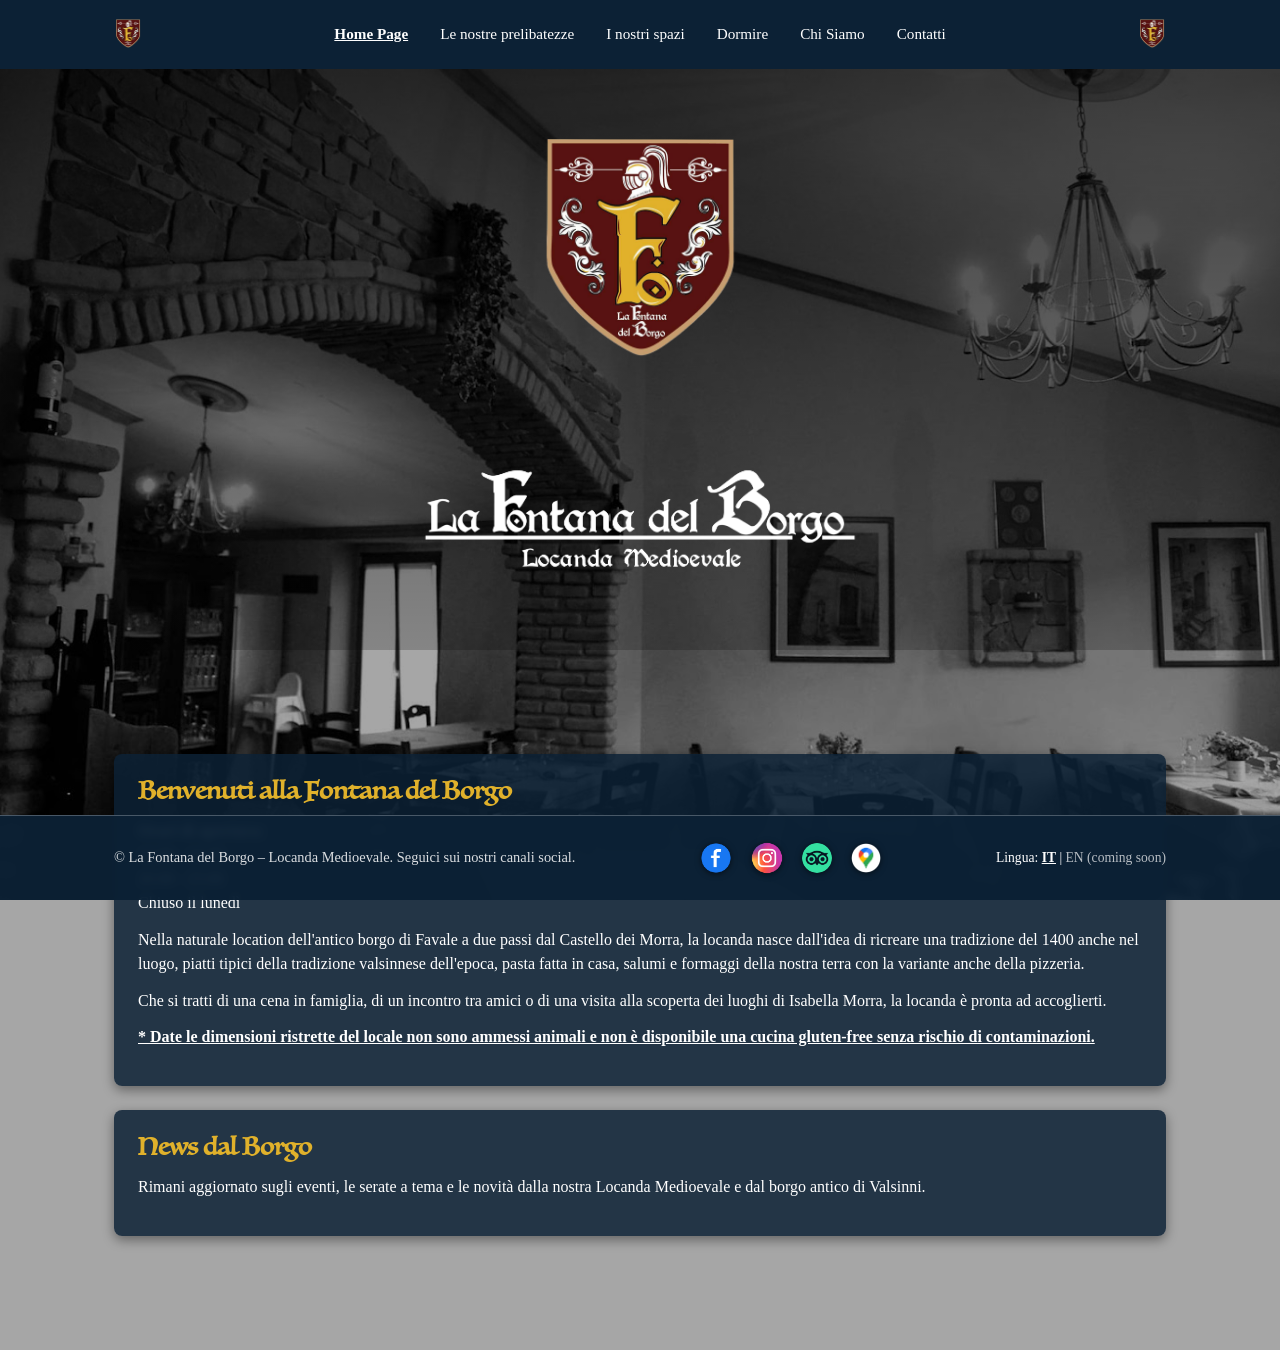
<file: index.html>
<!doctype html>
<html lang="it">
<head>
    <meta charset="utf-8">
    <title>La Fontana del Borgo - Locanda medioevale a Valsinni</title>
    <meta name="viewport" content="width=device-width, initial-scale=1">
    <meta name="description"
          content="La Fontana del Borgo è una locanda medioevale nel borgo antico di Valsinni. Cucina tipica valsinnese, ospitalità e atmosfera d'altri tempi ai piedi del castello di Isabella Morra.">
    <link rel="icon" type="image/x-icon" href="favicon.ico">
    <link rel="stylesheet" href="style.css">
</head>
<body>
<div class="page-overlay">
    <nav class="main-nav">
        <div class="nav-inner">
            <a href="index.html" class="nav-logo-link" aria-label="Home">
                <img src="img/stendardo.png" alt="La Fontana del Borgo" class="nav-logo">
            </a>
            <div class="nav-menu">
                <a href="index.html" class="active">Home Page</a>
                <a href="menu.html">Le nostre prelibatezze</a>
                <a href="spazi.html">I nostri spazi</a>
                <a href="dormire.html">Dormire</a>
                <a href="chi-siamo.html">Chi Siamo</a>
                <a href="contatti.html">Contatti</a>
            </div>
            <a href="index.html" class="nav-logo-link" aria-label="Home">
                <img src="img/stendardo.png" alt="La Fontana del Borgo" class="nav-logo">
            </a>
        </div>
    </nav>
    <nav class="mobile-nav">
        <div class="mobile-nav-header">
            <a href="index.html" class="nav-logo-link" aria-label="Home">
                <img src="img/stendardo.png" alt="La Fontana del Borgo" class="nav-logo">
            </a>
            <button class="hamburger" id="hamburgerBtn" aria-label="Apri/chiudi menu">
                <span class="hamburger-line"></span>
                <span class="hamburger-line"></span>
                <span class="hamburger-line"></span>
            </button>
        </div>
        <div class="mobile-nav-menu" id="mobileMenu">
            <a href="index.html" class="active">Home Page</a>
            <a href="menu.html">Le nostre prelibatezze</a>
            <a href="spazi.html">I nostri spazi</a>
            <a href="dormire.html">Dormire</a>
            <a href="chi-siamo.html">Chi Siamo</a>
            <a href="contatti.html">Contatti</a>
        </div>
    </nav>
    <header class="hero">
        <div class="hero-overlay"></div>
        <div class="hero-content">
            <img src="img/stendardo.png" alt="Stendardo La Fontana del Borgo" class="hero-stendardo">
            <img src="img/logo.png" alt="La Fontana del Borgo" class="hero-logo">
        </div>
    </header>
    <main>
        <section class="section-box">
            <h1>Benvenuti alla Fontana del Borgo</h1>
            <p>
                <strong>Orari di apertura:</strong><br>
                12.00 - 14.30<br>
                20.00 - 23.00<br>
                Chiuso il lunedì
            </p>
            <p>
                Nella naturale location dell'antico borgo di Favale a due passi dal Castello dei Morra,
                la locanda nasce dall'idea di ricreare una tradizione del 1400 anche nel luogo, piatti tipici della
                tradizione valsinnese dell'epoca, pasta fatta in casa, salumi e formaggi della nostra terra con la variante
                anche della pizzeria.
            </p>
            <p>
                Che si tratti di una cena in famiglia, di un incontro tra amici o di una visita
                alla scoperta dei luoghi di Isabella Morra, la locanda è pronta ad accoglierti.
            </p>
            <p>
                <u><strong>
                    * Date le dimensioni ristrette del locale non sono ammessi animali e non è disponibile
                    una cucina gluten-free senza rischio di contaminazioni.
                </strong></u>
            </p>
        </section>
        <section class="section-box">
            <h1>News dal Borgo</h1>
            <p>
            <!-- Informiamo la gentile clientela che il ristorante sarà <strong>chiuso per ferie dal 21 settembre all'8 ottobre 2026</strong>. -->
                 Rimani aggiornato sugli eventi, le serate a tema e le novità dalla nostra Locanda Medioevale e dal borgo antico di Valsinni. 
            </p>
        </section>
        
    </main>
    <footer class="footer">
        <div class="footer-inner">
            <div class="footer-left">
                <div class="footer-text">
                    © La Fontana del Borgo – Locanda Medioevale. Seguici sui nostri canali social.
                </div>
            </div>
            <div class="footer-social">
                <a href="https://www.facebook.com/p/La-Fontana-del-Borgo-100054309739099/?locale=it_IT"
                   target="_blank" rel="noopener noreferrer" aria-label="Facebook" class="fb-link">
                    <img src="img/facebook.png" alt="Facebook" class="logo-fb">
                </a>
                <a href="https://www.instagram.com/lafontanadelborgo/"
                   target="_blank" rel="noopener noreferrer" aria-label="Instagram" class="ig-link">
                    <img src="img/instagram.png" alt="Instagram" class="logo-ig">
                </a>
                <a href="https://www.tripadvisor.it/Restaurant_Review-g1490951-d9842403-Reviews-La_Fontana-del-Borgo-Valsinni_Province_of_Matera_Basilicata.html"
                   target="_blank" rel="noopener noreferrer" aria-label="TripAdvisor" class="ta-link">
                    <img src="img/tripadvisor.png" alt="TripAdvisor" class="logo-ta">
                </a>
                <a href="https://www.google.com/maps/place/La+Fontana+del+Borgo/"
                   target="_blank" rel="noopener noreferrer" aria-label="Maps" class="gm-link">
                    <img src="img/maps.png" alt="Maps" class="logo-gm">
                </a>
            </div>
            <div class="footer-right">
                Lingua:
                <span style="font-weight: 600; text-decoration: underline;">IT</span>
                <span> | </span>
                <span style="opacity: 0.7;">EN (coming soon)</span>
            </div>
        </div>
    </footer>
</div>
<script>
    const hamburgerBtn = document.getElementById('hamburgerBtn');
    const mobileMenu = document.getElementById('mobileMenu');
    hamburgerBtn?.addEventListener('click', () => {
        const isVisible = mobileMenu.style.display === 'flex';
        mobileMenu.style.display = isVisible ? 'none' : 'flex';
    });
</script>
</body>
</html>
</file>
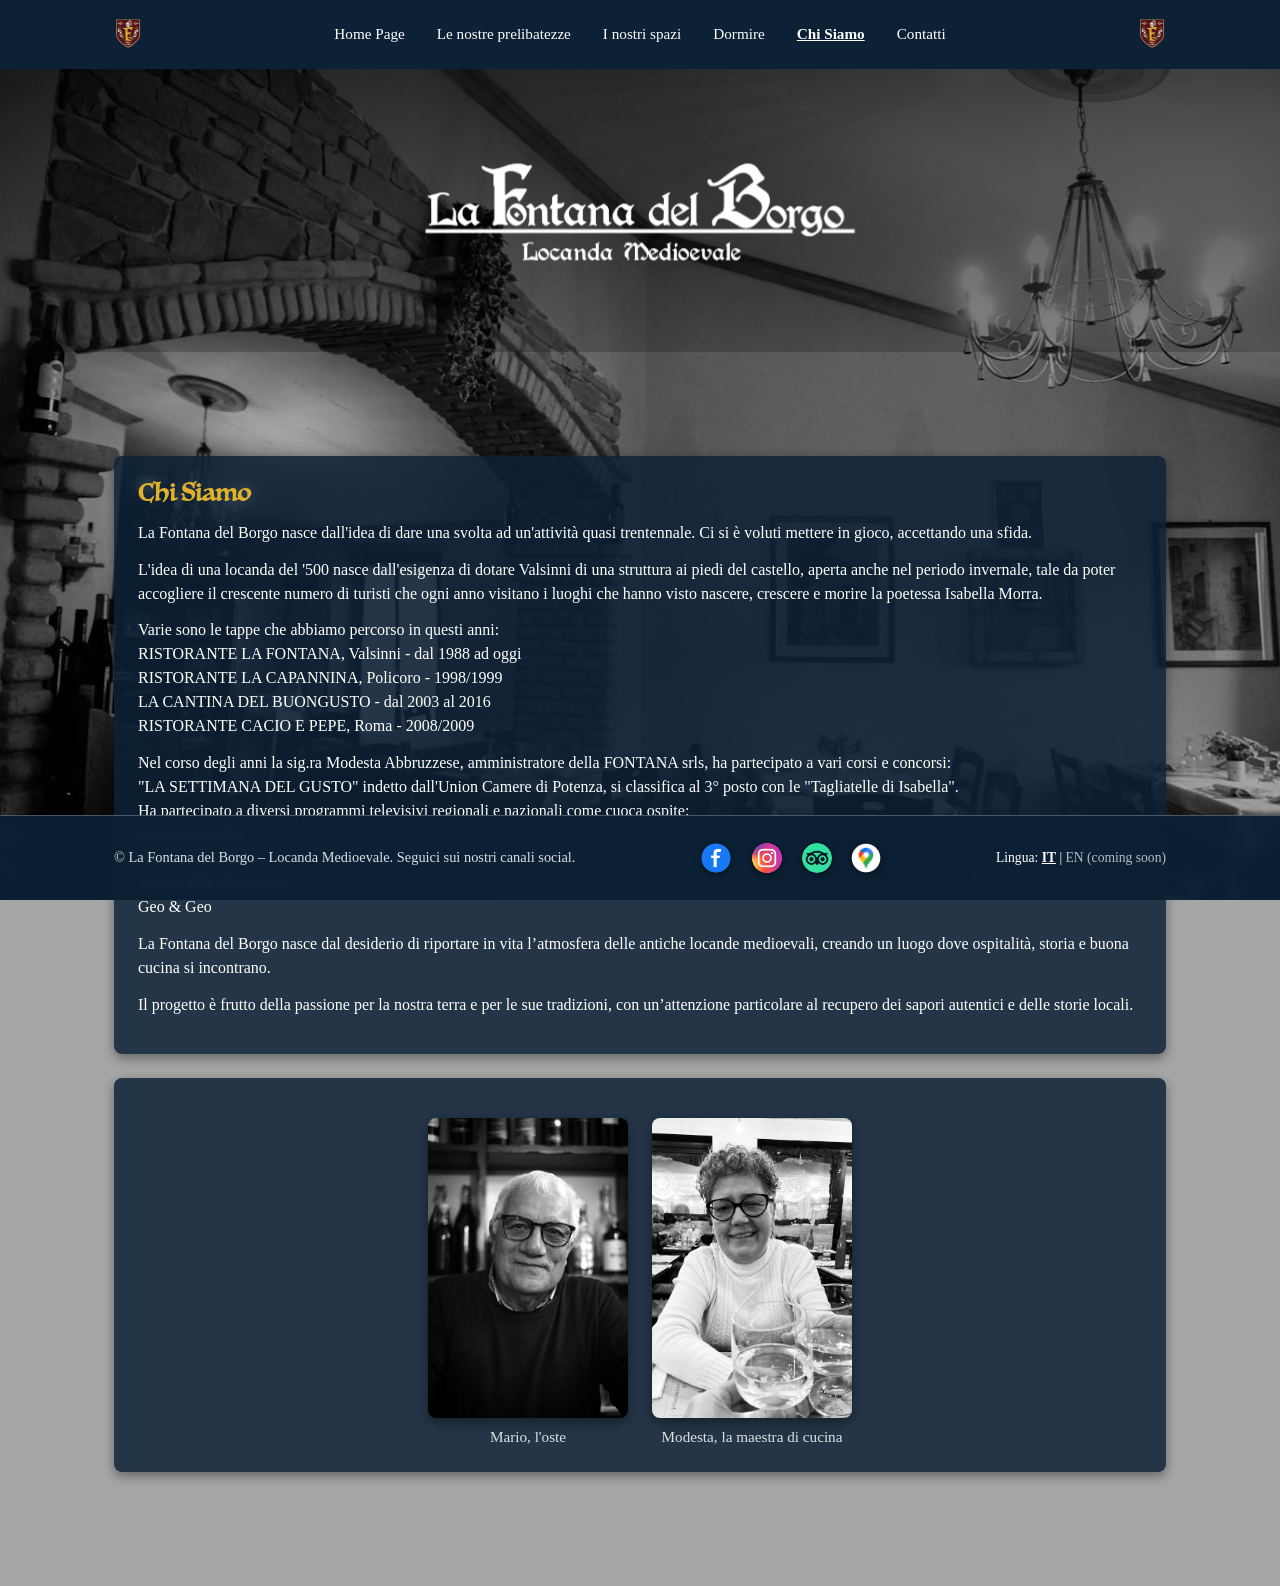
<file: chi-siamo.html>
<!doctype html>
<html lang="it">
<head>
    <meta charset="utf-8">
    <title>La Fontana del Borgo - Chi Siamo</title>
    <meta name="viewport" content="width=device-width, initial-scale=1">
    <meta name="description"
          content="Storia e identità della Fontana del Borgo: locanda medioevale nata dalla passione per la tradizione valsinnese, la cucina autentica e i luoghi di Isabella Morra.">
    <link rel="icon" type="image/x-icon" href="favicon.ico">
    <link rel="stylesheet" href="style.css">
</head>
<body>
<div class="page-overlay">
    <nav class="main-nav">
        <div class="nav-inner">
            <a href="index.html" class="nav-logo-link" aria-label="Home">
                <img src="img/stendardo.png" alt="La Fontana del Borgo" class="nav-logo">
            </a>
            <div class="nav-menu">
                <a href="index.html">Home Page</a>
                <a href="menu.html">Le nostre prelibatezze</a>
                <a href="spazi.html">I nostri spazi</a>
                <a href="dormire.html">Dormire</a>
                <a href="chi-siamo.html" class="active">Chi Siamo</a>
                <a href="contatti.html">Contatti</a>
            </div>
            <a href="index.html" class="nav-logo-link" aria-label="Home">
                <img src="img/stendardo.png" alt="La Fontana del Borgo" class="nav-logo">
            </a>
        </div>
    </nav>
    <nav class="mobile-nav">
        <div class="mobile-nav-header">
            <a href="index.html" class="nav-logo-link" aria-label="Home">
                <img src="img/stendardo.png" alt="La Fontana del Borgo" class="nav-logo">
            </a>
            <button class="hamburger" id="hamburgerBtn" aria-label="Apri/chiudi menu">
                <span class="hamburger-line"></span>
                <span class="hamburger-line"></span>
                <span class="hamburger-line"></span>
            </button>
        </div>
        <div class="mobile-nav-menu" id="mobileMenu">
            <a href="index.html">Home Page</a>
            <a href="menu.html">Le nostre prelibatezze</a>
            <a href="spazi.html">I nostri spazi</a>
            <a href="dormire.html">Dormire</a>
            <a href="chi-siamo.html" class="active">Chi Siamo</a>
            <a href="contatti.html">Contatti</a>
        </div>
    </nav>
    <header class="hero">
        <div class="hero-overlay"></div>
        <div class="hero-content">
            <img src="img/logo.png" alt="La Fontana del Borgo" class="hero-logo">
        </div>
    </header>
    <main>
        <section class="section-box">
            <h1>Chi Siamo</h1>
            <p>
                La Fontana del Borgo nasce dall'idea di dare una svolta ad un'attività quasi trentennale.
                Ci si è voluti mettere in gioco, accettando una sfida.
            </p>
            <p>
                L'idea di una locanda del '500 nasce dall'esigenza di dotare Valsinni di una struttura
                ai piedi del castello, aperta anche nel periodo invernale,
                tale da poter accogliere il crescente numero di turisti che ogni anno visitano i luoghi che hanno visto nascere,
                crescere e morire la poetessa Isabella Morra.
            </p>
            <p>
                Varie sono le tappe che abbiamo percorso in questi anni:<br>
                RISTORANTE LA FONTANA, Valsinni - dal 1988 ad oggi<br>
                RISTORANTE LA CAPANNINA, Policoro - 1998/1999<br>
                LA CANTINA DEL BUONGUSTO - dal 2003 al 2016<br>
                RISTORANTE CACIO E PEPE, Roma - 2008/2009
            </p>
            <p>
                Nel corso degli anni la sig.ra Modesta Abbruzzese, amministratore della FONTANA srls,
                ha partecipato a vari corsi e concorsi:<br>
                "LA SETTIMANA DEL GUSTO" indetto dall'Union Camere di Potenza, si classifica al 3° posto con le "Tagliatelle di Isabella".<br>
                Ha partecipato a diversi programmi televisivi regionali e nazionali come cuoca ospite:<br>
                Sereno Variabile<br>
                Cominciamo Bene<br>
                I Paesi della Domenica<br>
                Geo &amp; Geo
            </p>
            <p>
                La Fontana del Borgo nasce dal desiderio di riportare in vita l’atmosfera delle antiche
                locande medioevali, creando un luogo dove ospitalità, storia e buona cucina si incontrano.
            </p>
            <p>
                Il progetto è frutto della passione per la nostra terra e per le sue tradizioni,
                con un’attenzione particolare al recupero dei sapori autentici e delle storie locali.
            </p>
        </section>
        <section class="section-box team-section">
            <div class="team-grid">
                <figure class="team-card">
                    <img src="img/mario.jpg" alt="Mario, l'oste" class="team-photo">
                    <figcaption class="team-caption">
                        Mario, l'oste
                    </figcaption>
                </figure>
                <figure class="team-card">
                    <img src="img/modesta.jpg" alt="Modesta, la maestra di cucina" class="team-photo">
                    <figcaption class="team-caption">
                        Modesta, la maestra di cucina
                    </figcaption>
                </figure>
            </div>
        </section>
    </main>
    <footer class="footer">
        <div class="footer-inner">
            <div class="footer-left">
                <div class="footer-text">
                    © La Fontana del Borgo – Locanda Medioevale. Seguici sui nostri canali social.
                </div>
            </div>
            <div class="footer-social">
                <a href="https://www.facebook.com/p/La-Fontana-del-Borgo-100054309739099/?locale=it_IT"
                   target="_blank" rel="noopener noreferrer" aria-label="Facebook" class="fb-link">
                    <img src="img/facebook.png" alt="Facebook" class="logo-fb">
                </a>
                <a href="https://www.instagram.com/lafontanadelborgo/"
                   target="_blank" rel="noopener noreferrer" aria-label="Instagram" class="ig-link">
                    <img src="img/instagram.png" alt="Instagram" class="logo-ig">
                </a>
                <a href="https://www.tripadvisor.it/Restaurant_Review-g1490951-d9842403-Reviews-La_Fontana-del-Borgo-Valsinni_Province_of_Matera_Basilicata.html"
                   target="_blank" rel="noopener noreferrer" aria-label="TripAdvisor" class="ta-link">
                    <img src="img/tripadvisor.png" alt="TripAdvisor" class="logo-ta">
                </a>
                <a href="https://www.google.com/maps/place/La+Fontana+del+Borgo/"
                   target="_blank" rel="noopener noreferrer" aria-label="Maps" class="gm-link">
                    <img src="img/maps.png" alt="Maps" class="logo-gm">
                </a>
            </div>
            <div class="footer-right">
                Lingua:
                <span style="font-weight: 600; text-decoration: underline;">IT</span>
                <span> | </span>
                <span style="opacity: 0.7;">EN (coming soon)</span>
            </div>
        </div>
    </footer>
</div>
<script>
    const hamburgerBtn = document.getElementById('hamburgerBtn');
    const mobileMenu = document.getElementById('mobileMenu');
    hamburgerBtn?.addEventListener('click', () => {
        const isVisible = mobileMenu.style.display === 'flex';
        mobileMenu.style.display = isVisible ? 'none' : 'flex';
    });
</script>
</body>
</html>
</file>
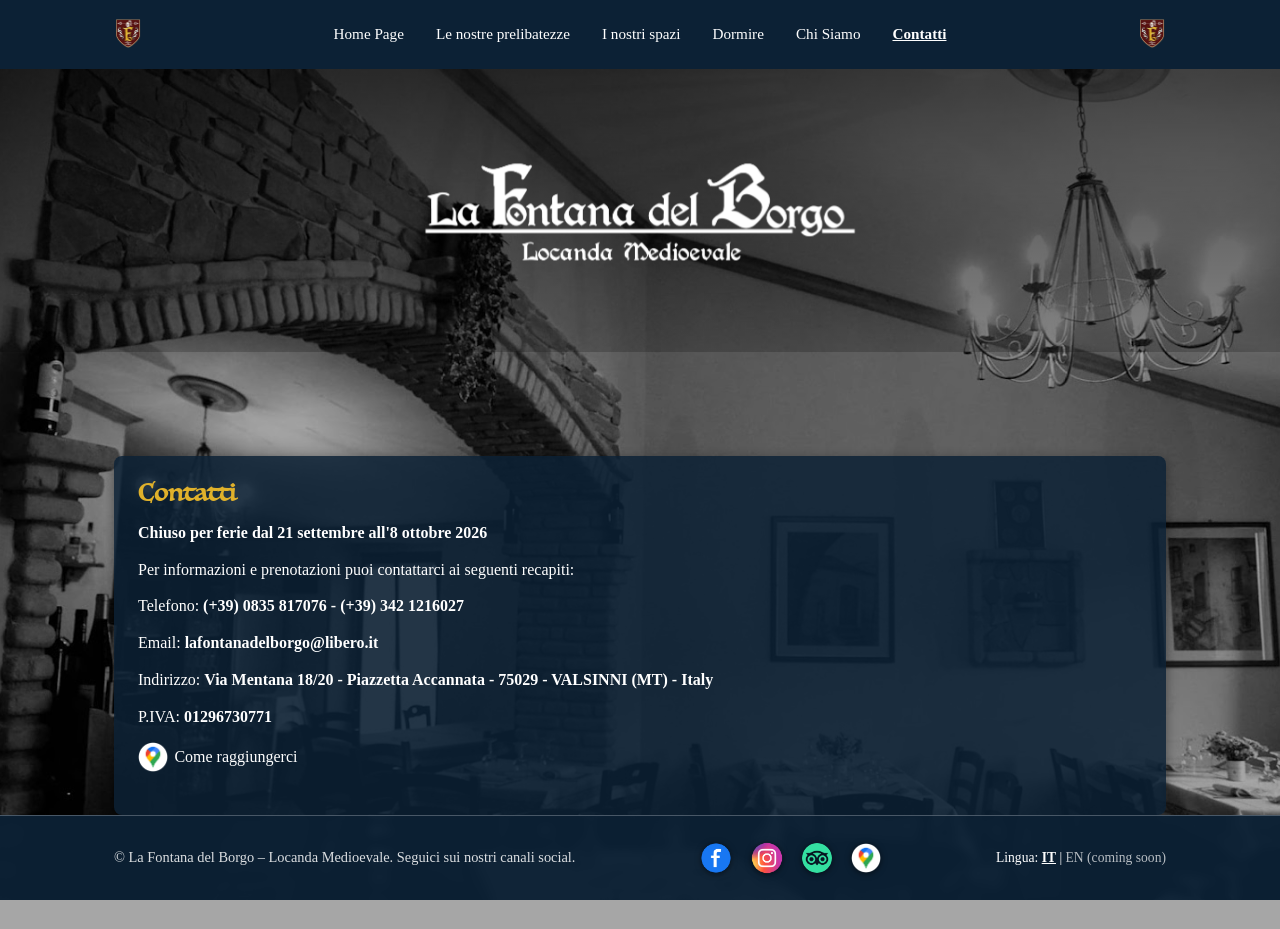
<file: contatti.html>
<!doctype html>
<html lang="it">
<head>
    <meta charset="utf-8">
    <title>La Fontana del Borgo - Contatti e prenotazioni</title>
    <meta name="viewport" content="width=device-width, initial-scale=1">
    <meta name="description"
          content="Contatta la Fontana del Borgo per informazioni e prenotazioni: telefono, email, indirizzo a Valsinni e dettagli fiscali della locanda medioevale.">
    <link rel="icon" type="image/x-icon" href="favicon.ico">
    <link rel="stylesheet" href="style.css">
</head>
<body>
<div class="page-overlay">
    <nav class="main-nav">
        <div class="nav-inner">
            <a href="index.html" class="nav-logo-link" aria-label="Home">
                <img src="img/stendardo.png" alt="La Fontana del Borgo" class="nav-logo">
            </a>
            <div class="nav-menu">
                <a href="index.html">Home Page</a>
                <a href="menu.html">Le nostre prelibatezze</a>
                <a href="spazi.html">I nostri spazi</a>
                <a href="dormire.html">Dormire</a>
                <a href="chi-siamo.html">Chi Siamo</a>
                <a href="contatti.html" class="active">Contatti</a>
            </div>
            <a href="index.html" class="nav-logo-link" aria-label="Home">
                <img src="img/stendardo.png" alt="La Fontana del Borgo" class="nav-logo">
            </a>
        </div>
    </nav>
    <nav class="mobile-nav">
        <div class="mobile-nav-header">
            <a href="index.html" class="nav-logo-link" aria-label="Home">
                <img src="img/stendardo.png" alt="La Fontana del Borgo" class="nav-logo">
            </a>
            <button class="hamburger" id="hamburgerBtn" aria-label="Apri/chiudi menu">
                <span class="hamburger-line"></span>
                <span class="hamburger-line"></span>
                <span class="hamburger-line"></span>
            </button>
        </div>
        <div class="mobile-nav-menu" id="mobileMenu">
            <a href="index.html">Home Page</a>
            <a href="menu.html">Le nostre prelibatezze</a>
            <a href="spazi.html">I nostri spazi</a>
            <a href="dormire.html">Dormire</a>
            <a href="chi-siamo.html">Chi Siamo</a>
            <a href="contatti.html" class="active">Contatti</a>
        </div>
    </nav>
    <header class="hero">
        <div class="hero-overlay"></div>
        <div class="hero-content">
            <img src="img/logo.png" alt="La Fontana del Borgo" class="hero-logo">
        </div>
    </header>
    <main>
        <section class="section-box">
            <h1>Contatti</h1>
            <p><strong>Chiuso per ferie dal 21
            settembre all'8 ottobre 2026</strong><p>
            <p>
                Per informazioni e prenotazioni puoi contattarci ai seguenti recapiti:
            </p>
            <p>
                Telefono: <strong>(+39) 0835 817076 - (+39) 342 1216027</strong>
            </p>
            <p>
                Email: <strong>lafontanadelborgo@libero.it</strong>
            </p>
            <p>
                Indirizzo: <strong>Via Mentana 18/20 - Piazzetta Accannata - 75029 - VALSINNI (MT) - Italy</strong>
            </p>
            <p>
                P.IVA: <strong>01296730771</strong>
            </p>
            <p>
                <a href="https://maps.app.goo.gl/dctfSkVgTbJuJ6cJ6"
                   target="_blank" rel="noopener noreferrer" aria-label="Maps" class="gm-link gm-link-inline">
                    <img src="img/maps.png" alt="Maps" class="logo-gm">
                    <span class="gm-link-text">Come raggiungerci</span>
                </a>
            </p>
        </section>
    </main>
    <footer class="footer">
        <div class="footer-inner">
            <div class="footer-left">
                <div class="footer-text">
                    © La Fontana del Borgo – Locanda Medioevale. Seguici sui nostri canali social.
                </div>
            </div>
            <div class="footer-social">
                <a href="https://www.facebook.com/p/La-Fontana-del-Borgo-100054309739099/?locale=it_IT"
                   target="_blank" rel="noopener noreferrer" aria-label="Facebook" class="fb-link">
                    <img src="img/facebook.png" alt="Facebook" class="logo-fb">
                </a>
                <a href="https://www.instagram.com/lafontanadelborgo/"
                   target="_blank" rel="noopener noreferrer" aria-label="Instagram" class="ig-link">
                    <img src="img/instagram.png" alt="Instagram" class="logo-ig">
                </a>
                <a href="https://www.tripadvisor.it/Restaurant_Review-g1490951-d9842403-Reviews-La_Fontana-del-Borgo-Valsinni_Province_of_Matera_Basilicata.html"
                   target="_blank" rel="noopener noreferrer" aria-label="TripAdvisor" class="ta-link">
                    <img src="img/tripadvisor.png" alt="TripAdvisor" class="logo-ta">
                </a>
                <a href="https://maps.app.goo.gl/dctfSkVgTbJuJ6cJ6"
                   target="_blank" rel="noopener noreferrer" aria-label="Maps" class="gm-link">
                    <img src="img/maps.png" alt="Maps" class="logo-gm">
                </a>
            </div>
            <div class="footer-right">
                Lingua:
                <span style="font-weight: 600; text-decoration: underline;">IT</span>
                <span> | </span>
                <span style="opacity: 0.7;">EN (coming soon)</span>
            </div>
        </div>
    </footer>
</div>
<script>
    const hamburgerBtn = document.getElementById('hamburgerBtn');
    const mobileMenu = document.getElementById('mobileMenu');
    hamburgerBtn?.addEventListener('click', () => {
        const isVisible = mobileMenu.style.display === 'flex';
        mobileMenu.style.display = isVisible ? 'none' : 'flex';
    });
</script>
</body>
</html>
</file>
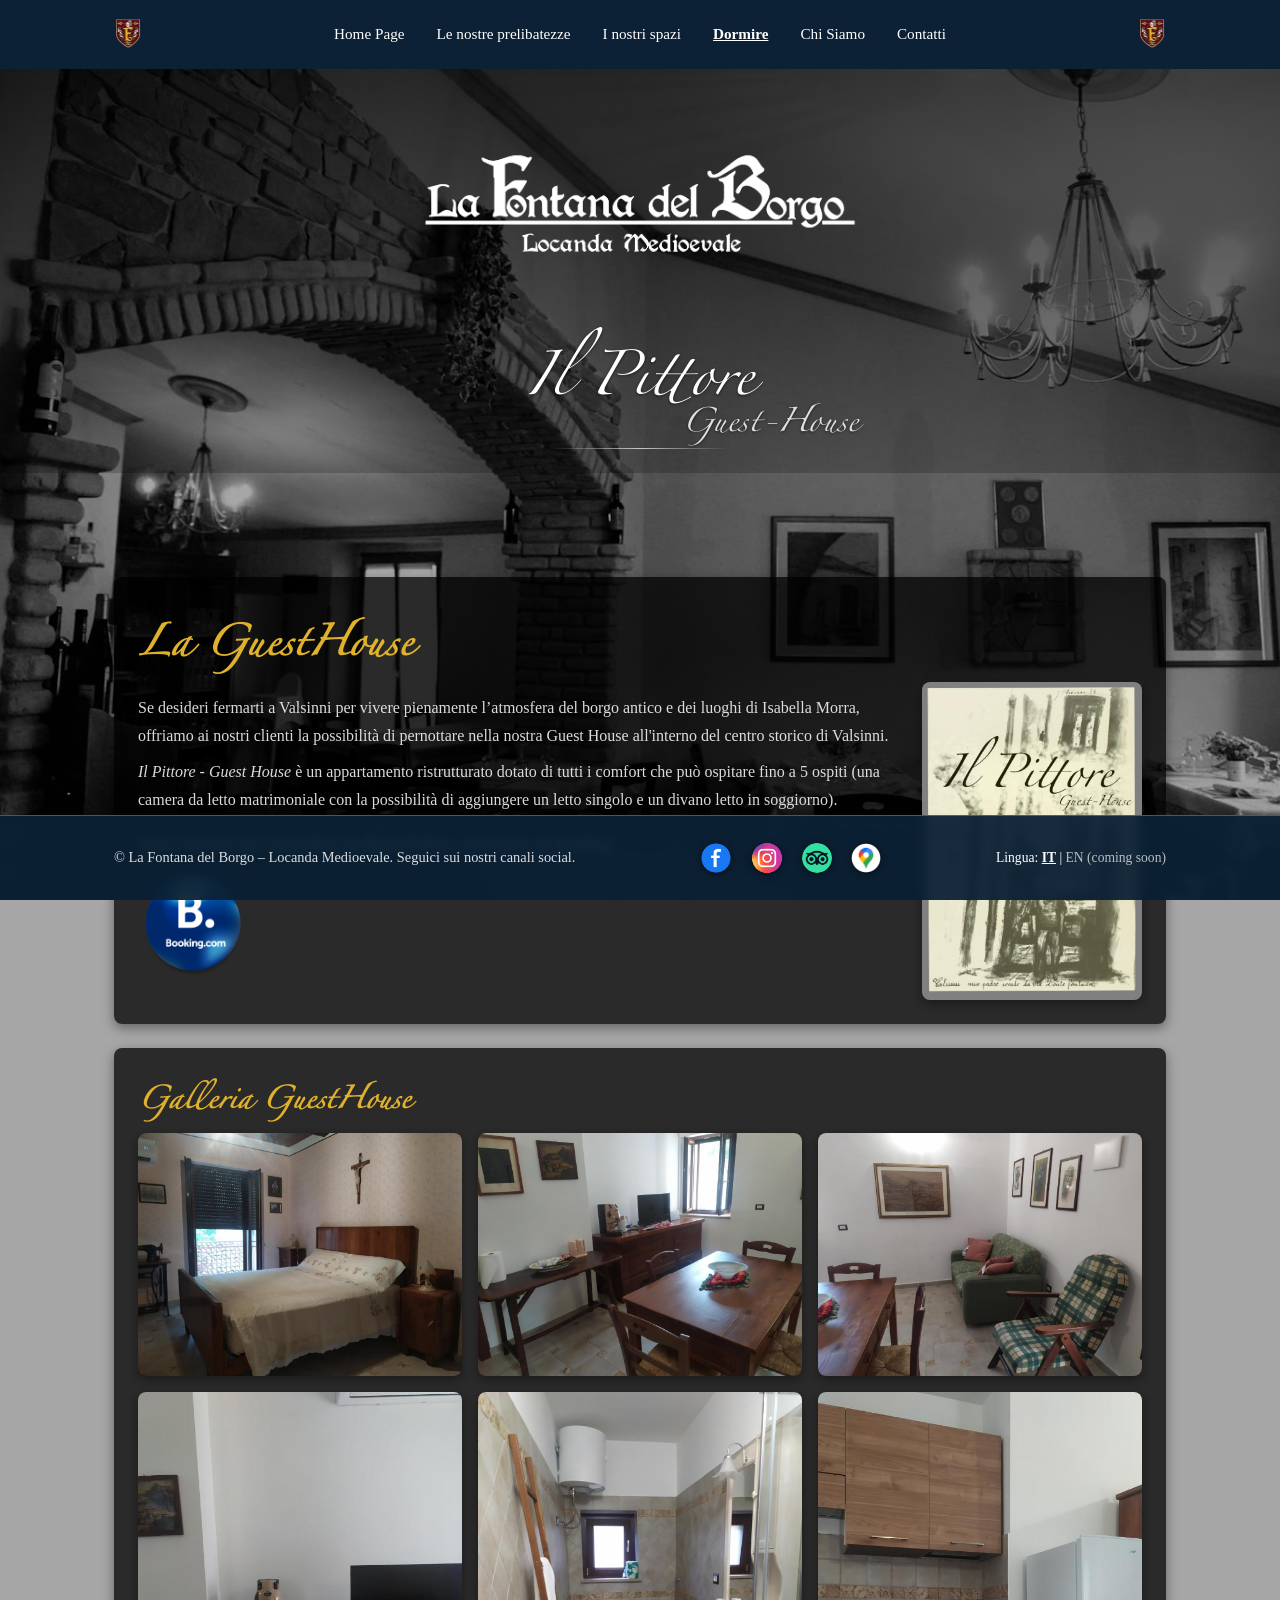
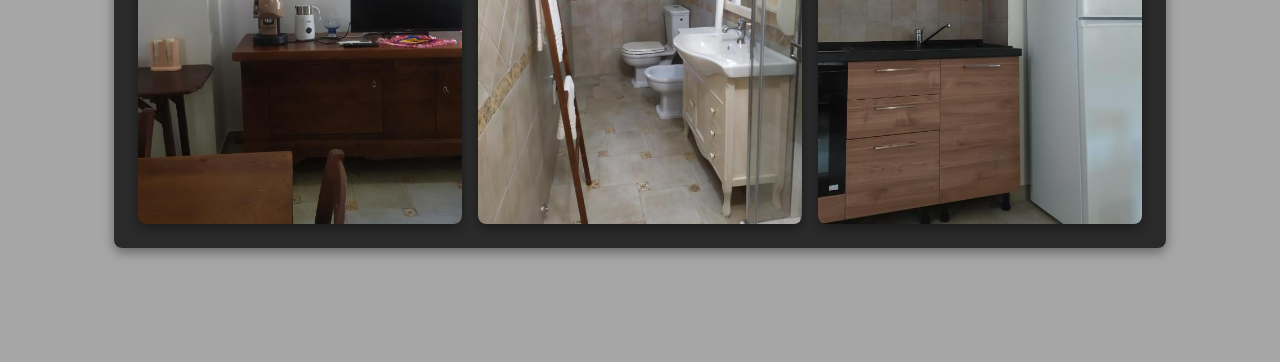
<file: dormire.html>
<!doctype html>
<html lang="it">
<head>
    <meta charset="utf-8">
    <title>La Fontana del Borgo - Dove dormire a Valsinni</title>
    <meta name="viewport" content="width=device-width, initial-scale=1">
    <meta name="description"
          content="Soluzioni per dormire a Valsinni vicino alla Fontana del Borgo: strutture consigliate e informazioni utili per organizzare il soggiorno nel borgo antico.">
    <link rel="icon" type="image/x-icon" href="favicon.ico">
    <link rel="stylesheet" href="style.css">
</head>
<body>
<div class="page-overlay">
    <!-- NAV DESKTOP -->
    <nav class="main-nav">
        <div class="nav-inner">
            <a href="index.html" class="nav-logo-link" aria-label="Home">
                <img src="img/stendardo.png" alt="La Fontana del Borgo" class="nav-logo">
            </a>
            <div class="nav-menu">
                <a href="index.html">Home Page</a>
                <a href="menu.html">Le nostre prelibatezze</a>
                <a href="spazi.html">I nostri spazi</a>
                <a href="dormire.html" class="active">Dormire</a>
                <a href="chi-siamo.html">Chi Siamo</a>
                <a href="contatti.html">Contatti</a>
            </div>
            <a href="index.html" class="nav-logo-link" aria-label="Home">
                <img src="img/stendardo.png" alt="La Fontana del Borgo" class="nav-logo">
            </a>
        </div>
    </nav>
    <!-- NAV MOBILE -->
    <nav class="mobile-nav">
        <div class="mobile-nav-header">
            <a href="index.html" class="nav-logo-link" aria-label="Home">
                <img src="img/stendardo.png" alt="La Fontana del Borgo" class="nav-logo">
            </a>
            <button class="hamburger" id="hamburgerBtn" aria-label="Apri/chiudi menu">
                <span class="hamburger-line"></span>
                <span class="hamburger-line"></span>
                <span class="hamburger-line"></span>
            </button>
        </div>
        <div class="mobile-nav-menu" id="mobileMenu">
            <a href="index.html">Home Page</a>
            <a href="menu.html">Le nostre prelibatezze</a>
            <a href="spazi.html">I nostri spazi</a>
            <a href="dormire.html" class="active">Dormire</a>
            <a href="chi-siamo.html">Chi Siamo</a>
            <a href="contatti.html">Contatti</a>
        </div>
    </nav>
    <!-- HERO -->
    <header class="hero">
        <div class="hero-overlay"></div>
        <div class="hero-content">
            <img src="img/logo.png" alt="La Fontana del Borgo" class="hero-logo">
            <div class="hero-wordmark">
                <div class="slide-title">
                    Il Pittore
                </div>
                <div class="slide-sub">
                    Guest-House
                </div>
                <div class="slide-underline"></div>
            </div>
        </div>
    </header>
    <!-- CONTENUTO -->
    <main>
        <section class="section-box dormire-main">
            <h1 style="margin-top: 30px;">
                La GuestHouse
            </h1>
            <div class="hero-guesthouse-inner">
                <div class="hero-guesthouse-text">
                    <p>
                        Se desideri fermarti a Valsinni per vivere pienamente l’atmosfera del borgo antico
                        e dei luoghi di Isabella Morra, offriamo ai nostri clienti la possibilità di pernottare
                        nella nostra Guest House all'interno del centro storico di Valsinni.
                    </p>
                    <p>
                        <em>Il Pittore - Guest House</em> è un appartamento ristrutturato dotato di tutti i comfort
                        che può ospitare fino a 5 ospiti (una camera da letto matrimoniale con la possibilità
                        di aggiungere un letto singolo e un divano letto in soggiorno).
                    </p>
                    <p style="margin-top: 1rem;">
                        <u><strong>Clicca sul logo per controllare la disponibilità e prenotare su Booking!</strong></u>
                    </p>
                    <p style="margin-top: 0.8rem;">
                        <a href="https://www.booking.com/hotel/it/il-pittore-valsinni.html"
                           target="_blank" rel="noopener noreferrer">
                            <img src="img/booking.png"
                                 alt="Prenota Il Pittore - Guest House su Booking.com"
                                 class="booking-logo">
                        </a>
                    </p>
                </div>
                <div class="hero-guesthouse-image">
                    <img src="img/ilpittore.jpg" alt="Il Pittore Guest House">
                </div>
            </div>
        </section>
        <section class="section-box dormire-main">
            <h2 style="font-family: 'Zapfino', cursive; margin-top: 20px;">
                Galleria GuestHouse
            </h2>
            <div class="gallery-grid">
                <figure class="gallery-item">
                    <img src="img/casa1.jpg" alt="Interni della Guest House - foto 1">
                </figure>
                <figure class="gallery-item">
                    <img src="img/casa2.jpg" alt="Interni della Guest House - foto 2">
                </figure>
                <figure class="gallery-item">
                    <img src="img/casa3.jpg" alt="Interni della Guest House - foto 3">
                </figure>
                <figure class="gallery-item">
                    <img src="img/casa4.jpg" alt="Interni della Guest House - foto 4">
                </figure>
                <figure class="gallery-item">
                    <img src="img/casa5.jpg" alt="Interni della Guest House - foto 5">
                </figure>
                <figure class="gallery-item">
                    <img src="img/casa6.jpg" alt="Interni della Guest House - foto 6">
                </figure>
            </div>
        </section>
    </main>
    <!-- FOOTER -->
    <footer class="footer">
        <div class="footer-inner">
            <div class="footer-left">
                <div class="footer-text">
                    © La Fontana del Borgo – Locanda Medioevale. Seguici sui nostri canali social.
                </div>
            </div>
            <div class="footer-social">
                <a href="https://www.facebook.com/p/La-Fontana-del-Borgo-100054309739099/?locale=it_IT"
                   target="_blank" rel="noopener noreferrer" aria-label="Facebook" class="fb-link">
                    <img src="img/facebook.png" alt="Facebook" class="logo-fb">
                </a>
                <a href="https://www.instagram.com/lafontanadelborgo/"
                   target="_blank" rel="noopener noreferrer" aria-label="Instagram" class="ig-link">
                    <img src="img/instagram.png" alt="Instagram" class="logo-ig">
                </a>
                <a href="https://www.tripadvisor.it/Restaurant_Review-g1490951-d9842403-Reviews-La_Fontana-del-Borgo-Valsinni"
                   target="_blank" rel="noopener noreferrer" aria-label="TripAdvisor" class="ta-link">
                    <img src="img/tripadvisor.png" alt="TripAdvisor" class="logo-ta">
                </a>
                <a href="https://www.google.com/maps/place/La+Fontana+del+Borgo/"
                   target="_blank" rel="noopener noreferrer" aria-label="Maps" class="gm-link">
                    <img src="img/maps.png" alt="Maps" class="logo-gm">
                </a>
            </div>
            <div class="footer-right">
                Lingua:
                <span style="font-weight: 600; text-decoration: underline;">IT</span>
                <span> | </span>
                <span style="opacity: 0.7;">EN (coming soon)</span>
            </div>
        </div>
    </footer>
</div>
<script>
    const hamburgerBtn = document.getElementById('hamburgerBtn');
    const mobileMenu = document.getElementById('mobileMenu');
    hamburgerBtn?.addEventListener('click', () => {
        const isVisible = mobileMenu.style.display === 'flex';
        mobileMenu.style.display = isVisible ? 'none' : 'flex';
    });
</script>
</body>
</html>
</file>
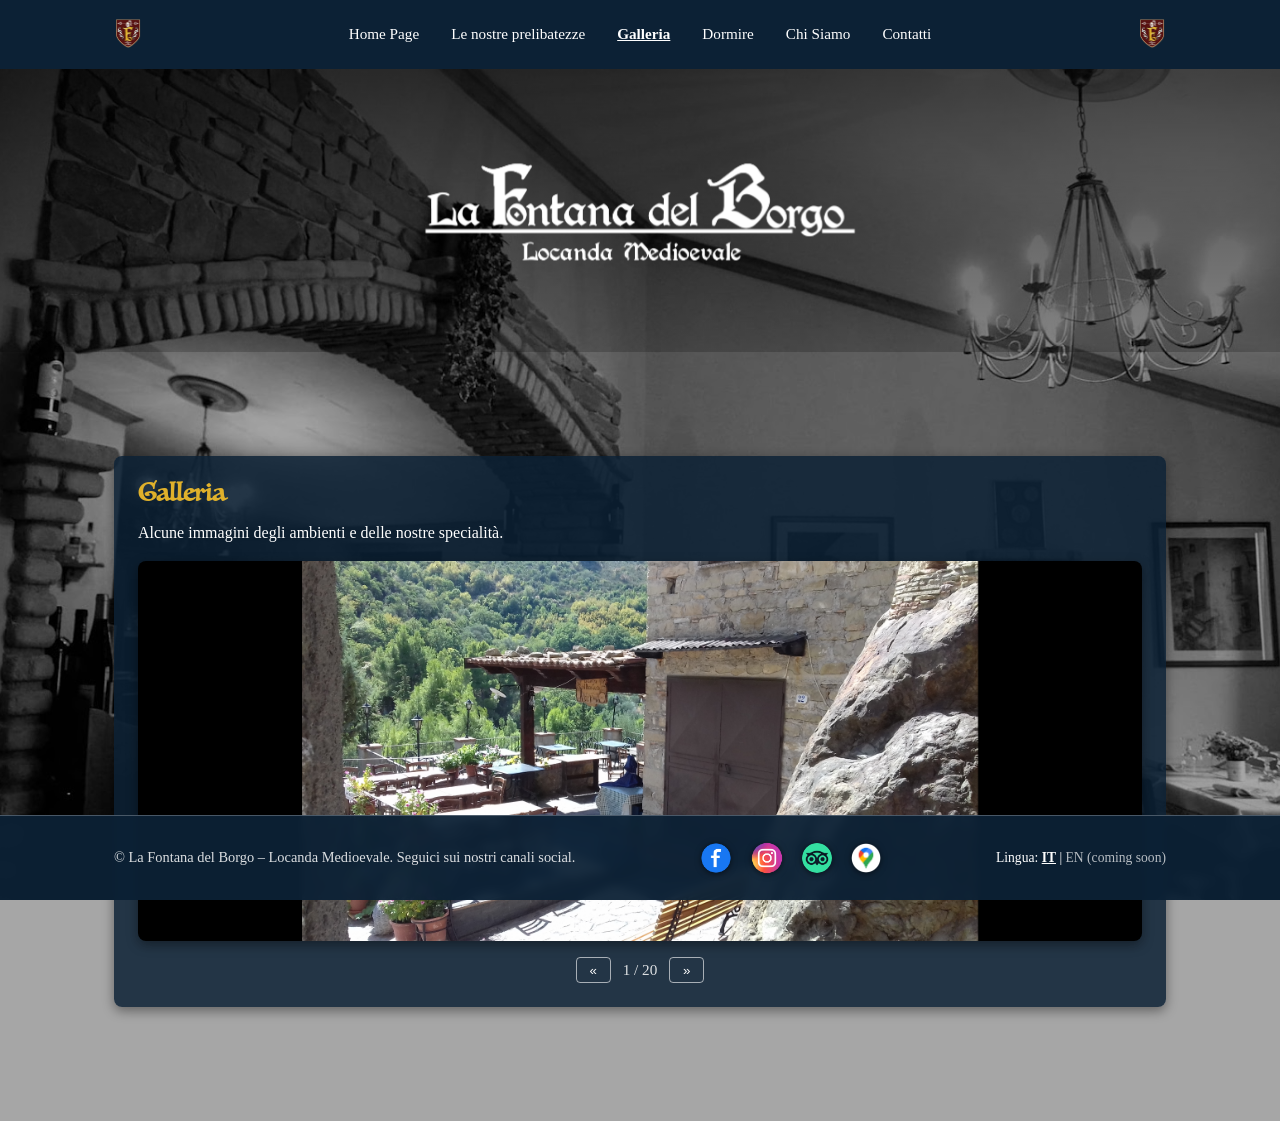
<file: galleria.html>
<!doctype html>
<html lang="it">
<head>
    <meta charset="utf-8">
    <title>La Fontana del Borgo - Galleria fotografica</title>
    <meta name="viewport" content="width=device-width, initial-scale=1">
    <meta name="description"
          content="Galleria fotografica della Fontana del Borgo: ambienti della locanda medioevale, piatti tipici valsinnesi e dettagli del borgo antico di Valsinni.">
    <link rel="icon" type="image/x-icon" href="favicon.ico">
    <link rel="stylesheet" href="style.css">
</head>
<body>
<div class="page-overlay">
    <!-- NAV DESKTOP -->
    <nav class="main-nav">
        <div class="nav-inner">
            <a href="index.html" class="nav-logo-link" aria-label="Home">
                <img src="img/stendardo.png" alt="La Fontana del Borgo" class="nav-logo">
            </a>
            <div class="nav-menu">
                <a href="index.html">Home Page</a>
                <a href="menu.html">Le nostre prelibatezze</a>
                <a href="galleria.html" class="active">Galleria</a>
                <a href="dormire.html">Dormire</a>
                <a href="chi-siamo.html">Chi Siamo</a>
                <a href="contatti.html">Contatti</a>
            </div>
            <a href="index.html" class="nav-logo-link" aria-label="Home">
                <img src="img/stendardo.png" alt="La Fontana del Borgo" class="nav-logo">
            </a>
        </div>
    </nav>
    <!-- NAV MOBILE -->
    <nav class="mobile-nav">
        <div class="mobile-nav-header">
            <a href="index.html" class="nav-logo-link" aria-label="Home">
                <img src="img/stendardo.png" alt="La Fontana del Borgo" class="nav-logo">
            </a>
            <button class="hamburger" id="hamburgerBtn" aria-label="Apri/chiudi menu">
                <span class="hamburger-line"></span>
                <span class="hamburger-line"></span>
                <span class="hamburger-line"></span>
            </button>
        </div>
        <div class="mobile-nav-menu" id="mobileMenu">
            <a href="index.html">Home Page</a>
            <a href="menu.html">Le nostre prelibatezze</a>
            <a href="galleria.html" class="active">Galleria</a>
            <a href="dormire.html">Dormire</a>
            <a href="chi-siamo.html">Chi Siamo</a>
            <a href="contatti.html">Contatti</a>
        </div>
    </nav>
    <!-- HERO -->
    <header class="hero">
        <div class="hero-overlay"></div>
        <div class="hero-content">
            <img src="img/logo.png" alt="La Fontana del Borgo" class="hero-logo">
        </div>
    </header>
    <!-- CONTENUTO -->
    <main>
        <section class="gallery-box">
            <h1>Galleria</h1>
            <p style="margin-bottom: 1rem;">
                Alcune immagini degli ambienti e delle nostre specialità.
            </p>
            <div class="gallery-viewer">
                <img src="box_img/foto1.jpg"
                     alt="La Fontana del Borgo - immagine 1"
                     class="gallery-image"
                     id="galleryImage">
            </div>
            <div class="gallery-controls">
                <button class="gallery-button" id="prevBtn">«</button>
                <span class="gallery-counter" id="galleryCounter">1 / 20</span>
                <button class="gallery-button" id="nextBtn">»</button>
            </div>
        </section>
    </main>
    <!-- FOOTER -->
    <footer class="footer">
        <div class="footer-inner">
            <div class="footer-left">
                <div class="footer-text">
                    © La Fontana del Borgo – Locanda Medioevale. Seguici sui nostri canali social.
                </div>
            </div>
            <div class="footer-social">
                <a href="https://www.facebook.com/p/La-Fontana-del-Borgo-100054309739099/?locale=it_IT"
                   target="_blank" rel="noopener noreferrer" aria-label="Facebook" class="fb-link">
                    <img src="img/facebook.png" alt="Facebook" class="logo-fb">
                </a>
                <a href="https://www.instagram.com/lafontanadelborgo/"
                   target="_blank" rel="noopener noreferrer" aria-label="Instagram" class="ig-link">
                    <img src="img/instagram.png" alt="Instagram" class="logo-ig">
                </a>
                <a href="https://www.tripadvisor.it/Restaurant_Review-g1490951-d9842403-Reviews-La_Fontana-del-Borgo-Valsinni_Province_of_Matera_Basilicata.html"
                   target="_blank" rel="noopener noreferrer" aria-label="TripAdvisor" class="ta-link">
                    <img src="img/tripadvisor.png" alt="TripAdvisor" class="logo-ta">
                </a>
                <a href="https://www.google.com/maps/place/La+Fontana+del+Borgo/"
                   target="_blank" rel="noopener noreferrer" aria-label="Maps" class="gm-link">
                    <img src="img/maps.png" alt="Maps" class="logo-gm">
                </a>
            </div>
            <div class="footer-right">
                Lingua:
                <span style="font-weight: 600; text-decoration: underline;">IT</span>
                <span> | </span>
                <span style="opacity: 0.7;">EN (coming soon)</span>
            </div>
        </div>
    </footer>
</div>
<script>
    const hamburgerBtn = document.getElementById('hamburgerBtn');
    const mobileMenu = document.getElementById('mobileMenu');
    const galleryImage = document.getElementById('galleryImage');
    const galleryCounter = document.getElementById('galleryCounter');
    const prevBtn = document.getElementById('prevBtn');
    const nextBtn = document.getElementById('nextBtn');
    hamburgerBtn?.addEventListener('click', () => {
        const isVisible = mobileMenu.style.display === 'flex';
        mobileMenu.style.display = isVisible ? 'none' : 'flex';
    });
    const images = [
        'box_img/foto1.jpg',
        'box_img/foto2.jpg',
        'box_img/foto3.jpg',
        'box_img/foto4.jpg',
        'box_img/foto5.jpg',
        'box_img/foto6.jpg',
        'box_img/foto7.jpg',
        'box_img/foto8.jpg',
        'box_img/foto9.jpg',
        'box_img/foto10.jpg',
        'box_img/foto11.jpg',
        'box_img/foto12.jpg',
        'box_img/foto13.jpg',
        'box_img/foto14.jpg',
        'box_img/foto15.jpg',
        'box_img/foto16.jpg',
        'box_img/foto17.jpg',
        'box_img/foto18.jpg',
        'box_img/foto19.jpg',
        'box_img/foto20.jpg'
    ];
    let currentIndex = 0;
    function updateGallery() {
        galleryImage.style.animation = 'none';
        void galleryImage.offsetWidth;
        galleryImage.style.animation = 'galleryFadeIn 0.45s ease-in forwards';
        galleryImage.src = images[currentIndex];
        galleryImage.alt = 'La Fontana del Borgo - immagine ' + (currentIndex + 1);
        galleryCounter.textContent = (currentIndex + 1) + ' / ' + images.length;
    }
    prevBtn.addEventListener('click', () => {
        currentIndex = (currentIndex - 1 + images.length) % images.length;
        updateGallery();
    });
    nextBtn.addEventListener('click', () => {
        currentIndex = (currentIndex + 1) % images.length;
        updateGallery();
    });
    updateGallery();
</script>
</body>
</html>
</file>
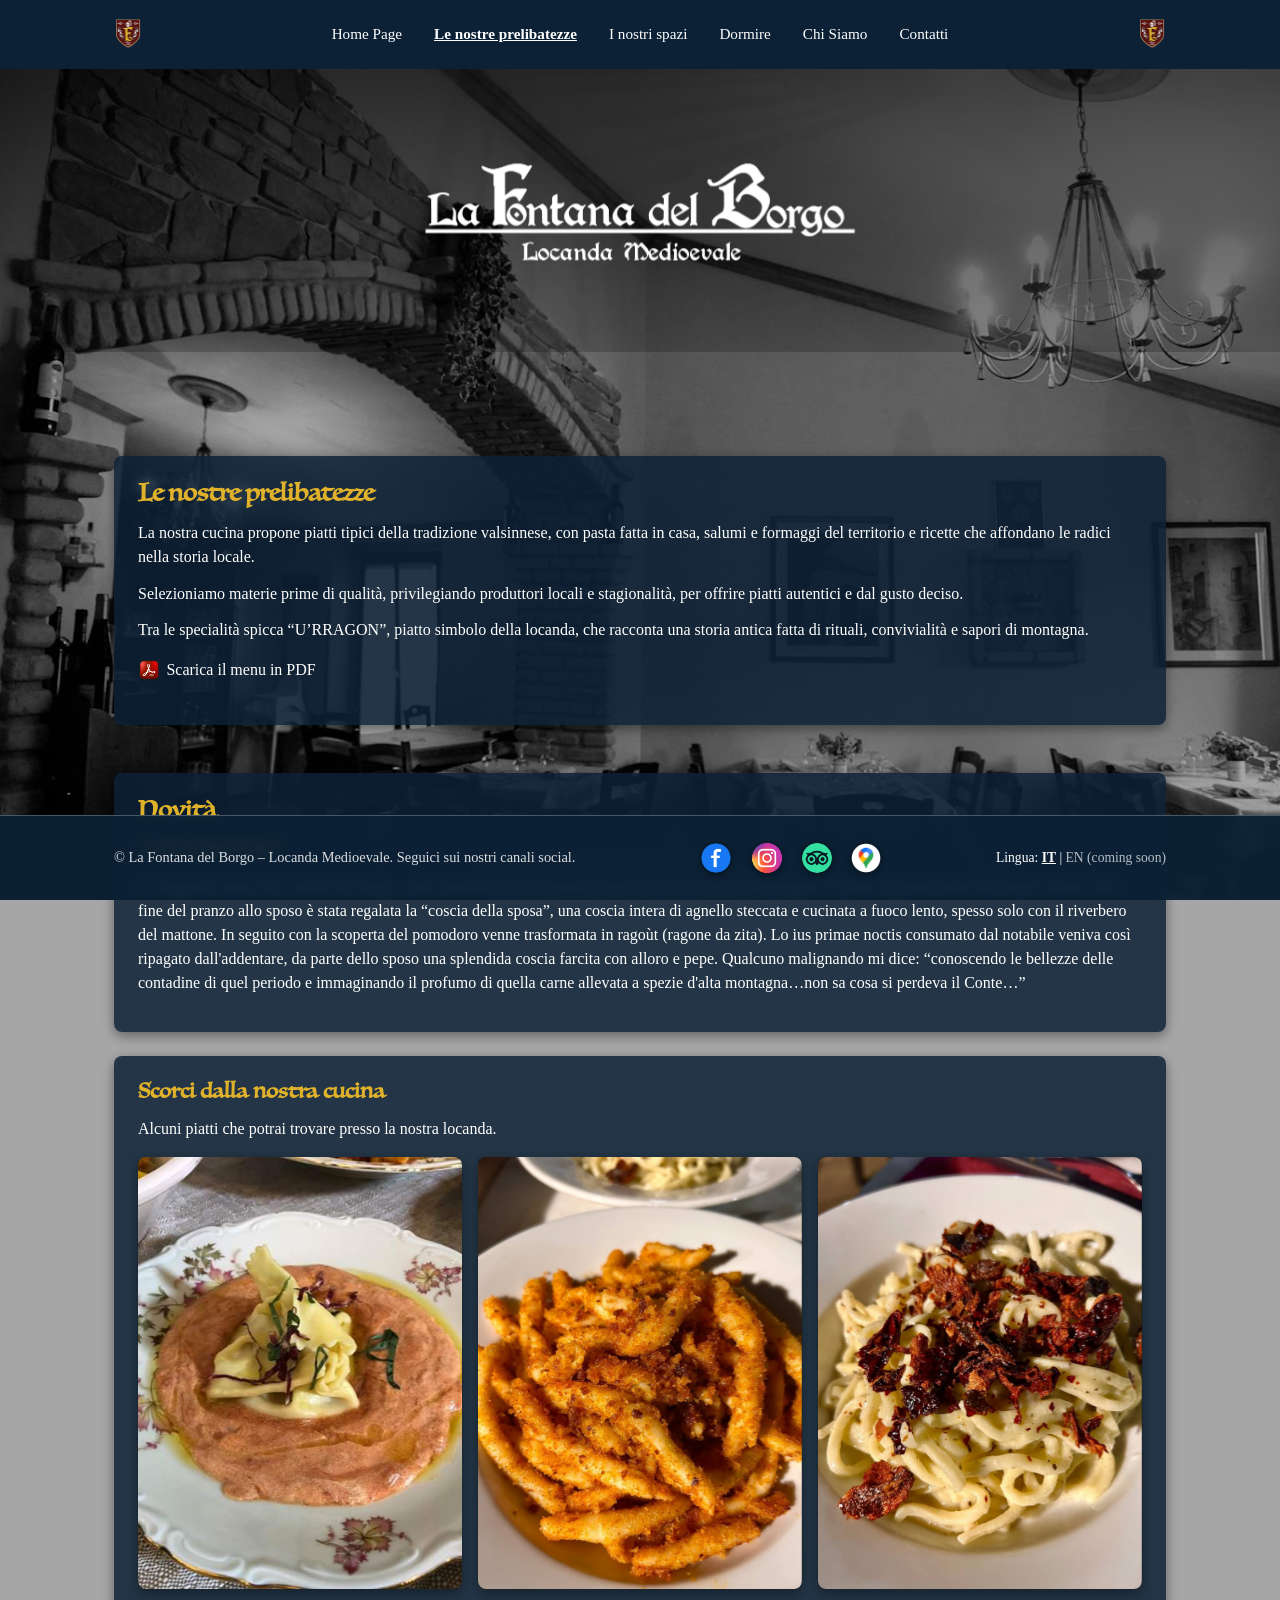
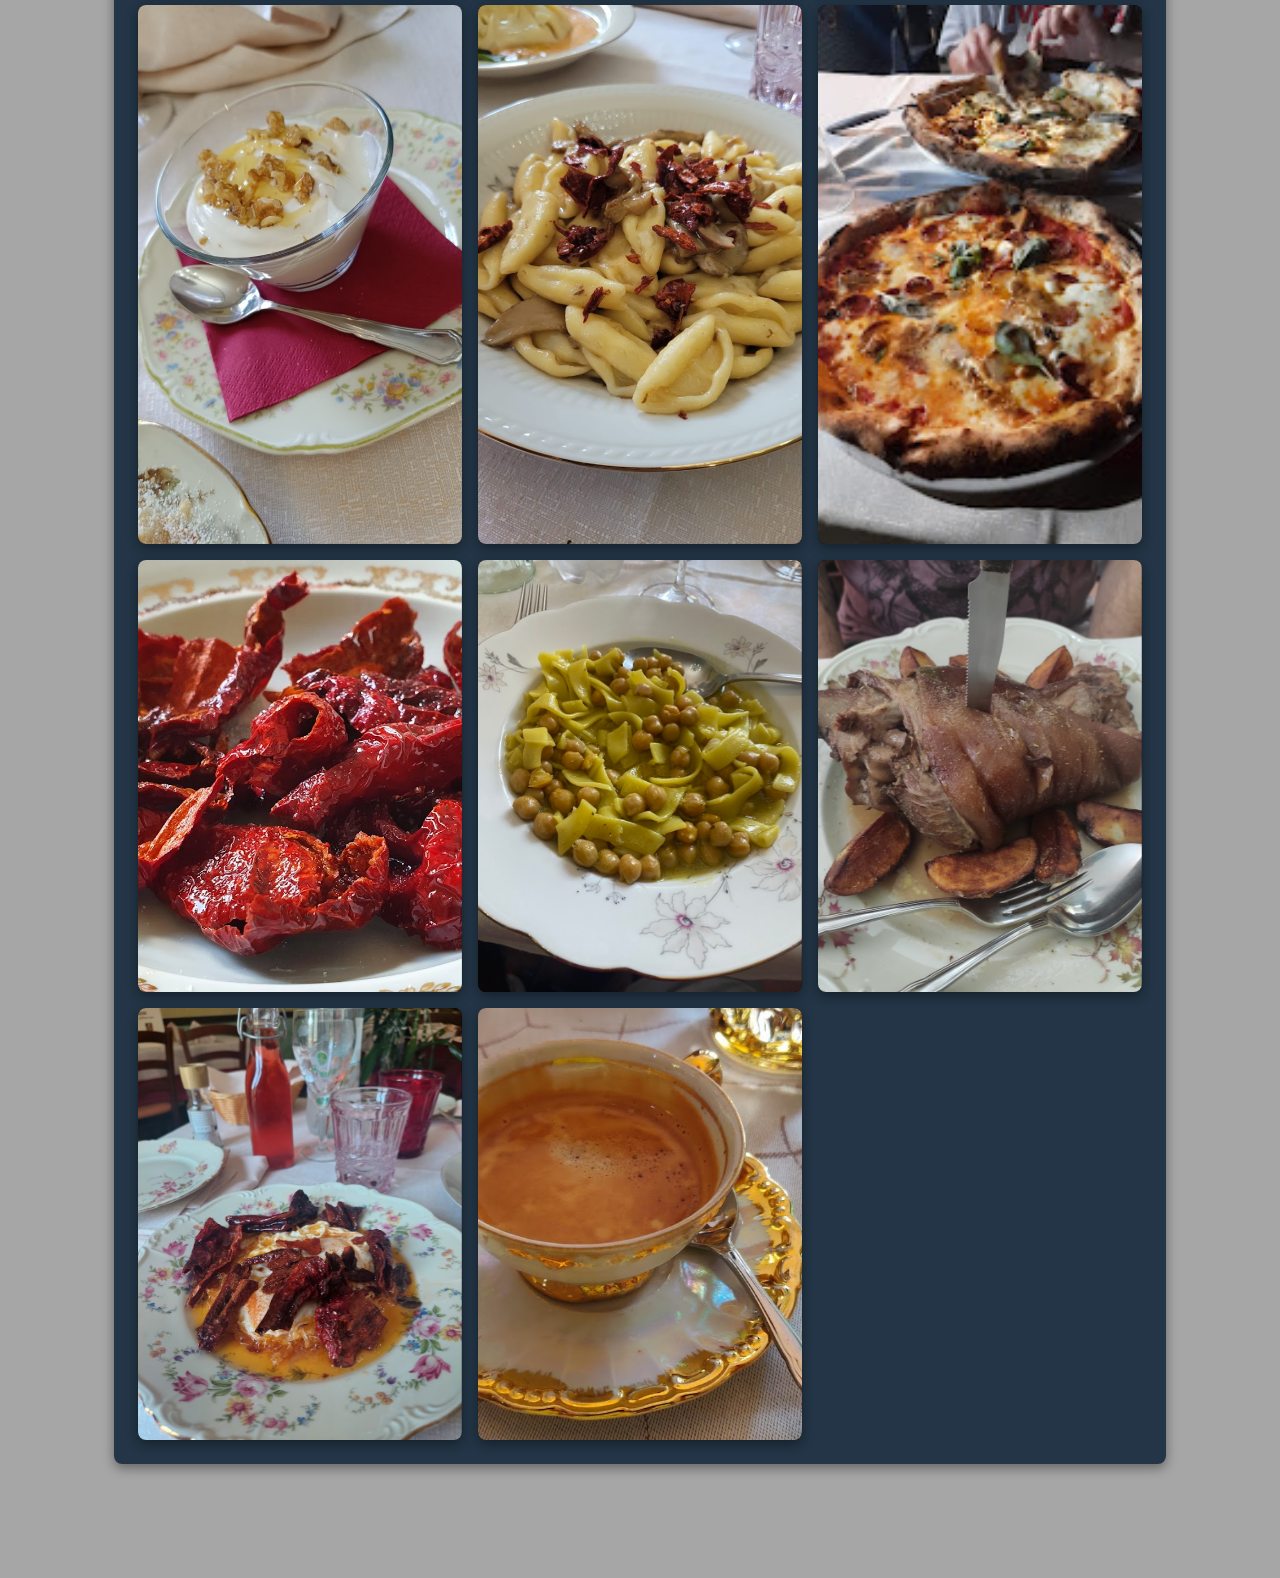
<file: menu.html>
<!doctype html>
<html lang="it">
<head>
    <meta charset="utf-8">
    <title>La Fontana del Borgo - Cucina tipica valsinnese</title>
    <meta name="viewport" content="width=device-width, initial-scale=1">
    <meta name="description"
          content="Le prelibatezze della Fontana del Borgo: piatti tipici della tradizione valsinnese, pasta fatta in casa, salumi e formaggi locali, specialità come U’RRAGON.">
    <link rel="icon" type="image/x-icon" href="favicon.ico">
    <link rel="stylesheet" href="style.css">
</head>
<body>
<div class="page-overlay">
    <nav class="main-nav">
        <div class="nav-inner">
            <a href="index.html" class="nav-logo-link" aria-label="Home">
                <img src="img/stendardo.png" alt="La Fontana del Borgo" class="nav-logo">
            </a>
            <div class="nav-menu">
                <a href="index.html">Home Page</a>
                <a href="menu.html" class="active">Le nostre prelibatezze</a>
                <a href="spazi.html">I nostri spazi</a>
                <a href="dormire.html">Dormire</a>
                <a href="chi-siamo.html">Chi Siamo</a>
                <a href="contatti.html">Contatti</a>
            </div>
            <a href="index.html" class="nav-logo-link" aria-label="Home">
                <img src="img/stendardo.png" alt="La Fontana del Borgo" class="nav-logo">
            </a>
        </div>
    </nav>
    <nav class="mobile-nav">
        <div class="mobile-nav-header">
            <a href="index.html" class="nav-logo-link" aria-label="Home">
                <img src="img/stendardo.png" alt="La Fontana del Borgo" class="nav-logo">
            </a>
            <button class="hamburger" id="hamburgerBtn" aria-label="Apri/chiudi menu">
                <span class="hamburger-line"></span>
                <span class="hamburger-line"></span>
                <span class="hamburger-line"></span>
            </button>
        </div>
        <div class="mobile-nav-menu" id="mobileMenu">
            <a href="index.html">Home Page</a>
            <a href="menu.html" class="active">Le nostre prelibatezze</a>
            <a href="spazi.html">I nostri spazi</a>
            <a href="dormire.html">Dormire</a>
            <a href="chi-siamo.html">Chi Siamo</a>
            <a href="contatti.html">Contatti</a>
        </div>
    </nav>
    <header class="hero">
        <div class="hero-overlay"></div>
        <div class="hero-content">
            <img src="img/logo.png" alt="La Fontana del Borgo" class="hero-logo">
        </div>
    </header>
    <main>
        <section class="section-box">
            <h1>Le nostre prelibatezze</h1>
            <p>
                La nostra cucina propone piatti tipici della tradizione valsinnese, con pasta fatta in casa,
                salumi e formaggi del territorio e ricette che affondano le radici nella storia locale.
            </p>
            <p>
                Selezioniamo materie prime di qualità, privilegiando produttori locali e stagionalità,
                per offrire piatti autentici e dal gusto deciso.
            </p>
            <p>
                Tra le specialità spicca “U’RRAGON”, piatto simbolo della locanda, che racconta una
                storia antica fatta di rituali, convivialità e sapori di montagna.
            </p>
            <p style="margin-top:1rem;">
                <a href="docs/LaFontanaDelBorgo_Menu.pdf" target="_blank" rel="noopener noreferrer"
                   style="display:inline-flex; align-items:center; gap:0.4rem;">
                    <img src="img/pdf-icon.png"
                         alt="Scarica il menu in PDF"
                         style="width:22px; height:22px; display:block;">
                    <span>Scarica il menu in PDF</span>
                </a>
            </p>
        </section>
        <section class="section-box" style="margin-top:3rem;">
            <h1>Novità</h1>
            <h2>“UR'RAGONE”</h2>
            <p>
                La leggenda narra che i nobili del luogo, conti, marchesi o solo grandi proprietari terrieri,
                potevano esigere il diritto di prima notte dai propri villani.
                Alla fine del pranzo allo sposo è stata regalata la “coscia della sposa”, una coscia intera di
                agnello steccata e cucinata a fuoco lento, spesso solo con il riverbero del mattone.
                In seguito con la scoperta del pomodoro venne trasformata in ragoùt (ragone da zita).
                Lo ius primae noctis consumato dal notabile veniva così ripagato dall'addentare,
                da parte dello sposo una splendida coscia farcita con alloro e pepe.
                Qualcuno malignando mi dice:
                “conoscendo le bellezze delle contadine di quel periodo e
                immaginando il profumo di quella carne allevata a spezie d'alta montagna…non sa cosa si perdeva il Conte…”
            </p>
        </section>
        <!-- NUOVA SEZIONE: GRIGLIA FOTO CIBO CON COLORI SECTION-BOX -->
        <section class="section-box">
            <h2>Scorci dalla nostra cucina</h2>
            <p style="margin-bottom: 1rem;">
                Alcuni piatti che potrai trovare presso la nostra locanda.
            </p>
            <div class="gallery-grid">
                <figure class="gallery-item">
                    <img src="cibo_img/cibo1.jpg" alt="Piatti della Fontana del Borgo - foto 1">
                </figure>
                <figure class="gallery-item">
                    <img src="cibo_img/cibo2.jpg" alt="Piatti della Fontana del Borgo - foto 2">
                </figure>
                <figure class="gallery-item">
                    <img src="cibo_img/cibo3.jpg" alt="Piatti della Fontana del Borgo - foto 3">
                </figure>
                <figure class="gallery-item">
                    <img src="cibo_img/cibo4.jpg" alt="Piatti della Fontana del Borgo - foto 4">
                </figure>
                <figure class="gallery-item">
                    <img src="cibo_img/cibo5.jpg" alt="Piatti della Fontana del Borgo - foto 5">
                </figure>
                <figure class="gallery-item">
                    <img src="cibo_img/cibo6.jpg" alt="Piatti della Fontana del Borgo - foto 6">
                </figure>
                <figure class="gallery-item">
                    <img src="cibo_img/cibo7.jpg" alt="Piatti della Fontana del Borgo - foto 7">
                </figure>
                <figure class="gallery-item">
                    <img src="cibo_img/cibo8.jpg" alt="Piatti della Fontana del Borgo - foto 8">
                </figure>
                <figure class="gallery-item">
                    <img src="cibo_img/cibo9.jpg" alt="Piatti della Fontana del Borgo - foto 9">
                </figure>
                <figure class="gallery-item">
                    <img src="cibo_img/cibo10.jpg" alt="Piatti della Fontana del Borgo - foto 10">
                </figure>
                <figure class="gallery-item">
                    <img src="cibo_img/cibo11.jpg" alt="Piatti della Fontana del Borgo - foto 11">
                </figure>
            </div>
        </section>
    </main>
    <footer class="footer">
        <div class="footer-inner">
            <div class="footer-left">
                <div class="footer-text">
                    © La Fontana del Borgo – Locanda Medioevale. Seguici sui nostri canali social.
                </div>
            </div>
            <div class="footer-social">
                <a href="https://www.facebook.com/p/La-Fontana-del-Borgo-100054309739099/?locale=it_IT"
                   target="_blank" rel="noopener noreferrer" aria-label="Facebook" class="fb-link">
                    <img src="img/facebook.png" alt="Facebook" class="logo-fb">
                </a>
                <a href="https://www.instagram.com/lafontanadelborgo/"
                   target="_blank" rel="noopener noreferrer" aria-label="Instagram" class="ig-link">
                    <img src="img/instagram.png" alt="Instagram" class="logo-ig">
                </a>
                <a href="https://www.tripadvisor.it/Restaurant_Review-g1490951-d9842403-Reviews-La_Fontana-del-Borgo-Valsinni_Province_of_Matera_Basilicata.html"
                   target="_blank" rel="noopener noreferrer" aria-label="TripAdvisor" class="ta-link">
                    <img src="img/tripadvisor.png" alt="TripAdvisor" class="logo-ta">
                </a>
                <a href="https://www.google.com/maps/place/La+Fontana+del+Borgo/"
                   target="_blank" rel="noopener noreferrer" aria-label="Maps" class="gm-link">
                    <img src="img/maps.png" alt="Maps" class="logo-gm">
                </a>
            </div>
            <div class="footer-right">
                Lingua:
                <span style="font-weight: 600; text-decoration: underline;">IT</span>
                <span> | </span>
                <span style="opacity: 0.7;">EN (coming soon)</span>
            </div>
        </div>
    </footer>
</div>
<script>
    const hamburgerBtn = document.getElementById('hamburgerBtn');
    const mobileMenu = document.getElementById('mobileMenu');
    hamburgerBtn?.addEventListener('click', () => {
        const isVisible = mobileMenu.style.display === 'flex';
        mobileMenu.style.display = isVisible ? 'none' : 'flex';
    });
</script>
</body>
</html>
</file>
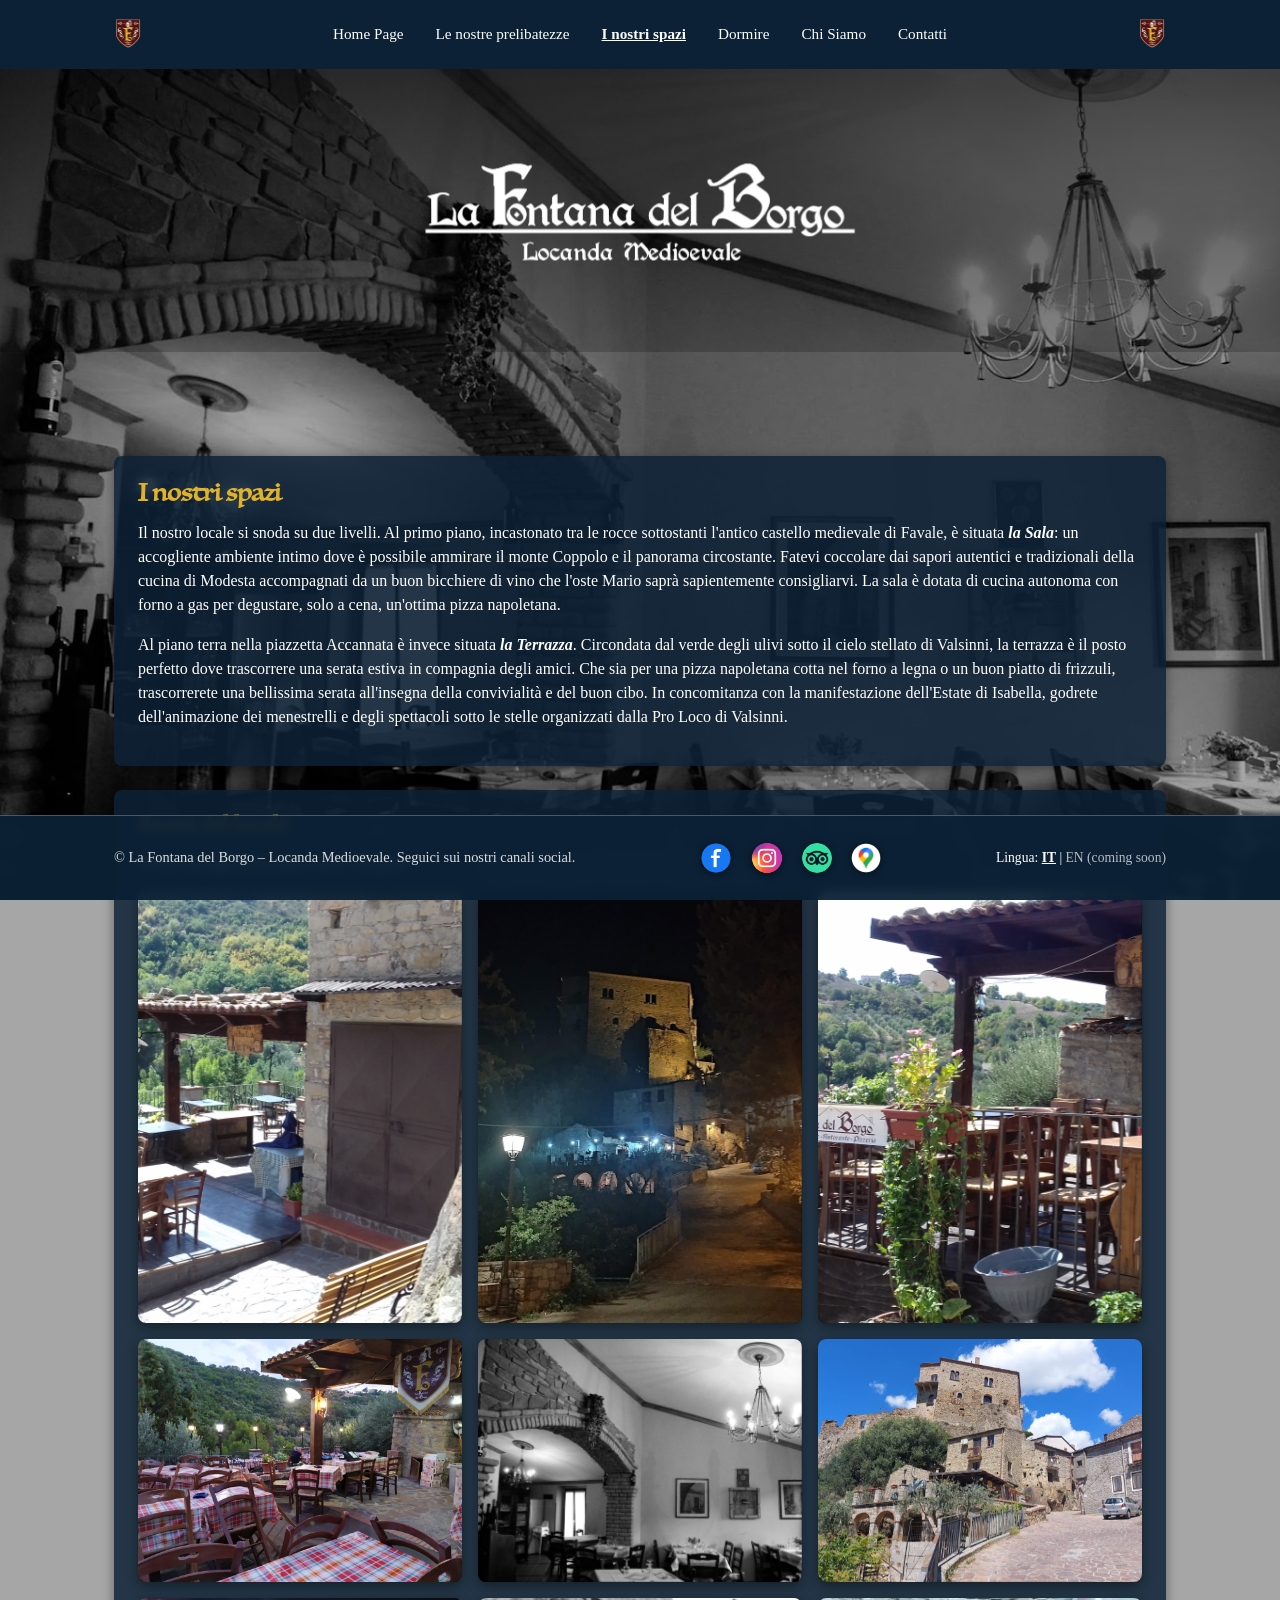
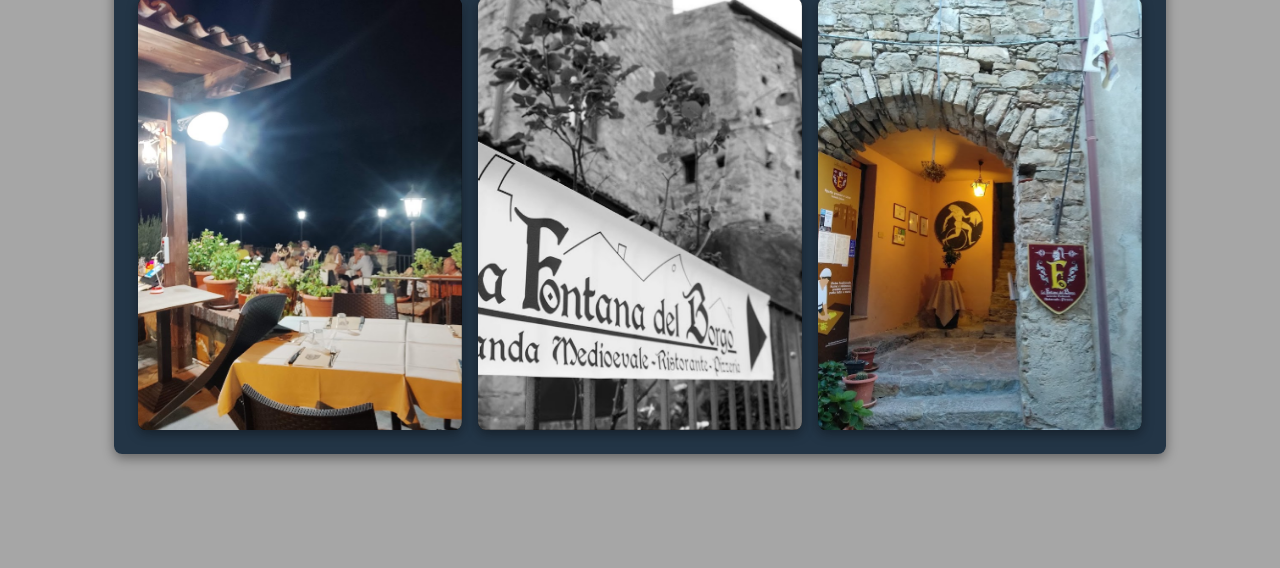
<file: spazi.html>
<!doctype html>
<html lang="it">
<head>
    <meta charset="utf-8">
    <title>La Fontana del Borgo - I nostri spazi</title>
    <meta name="viewport" content="width=device-width, initial-scale=1">
    <meta name="description"
          content="I nostri spazi alla Fontana del Borgo: ambienti della locanda medioevale, dettagli delle sale e scorci del borgo antico di Valsinni.">
    <link rel="icon" type="image/x-icon" href="favicon.ico">
    <link rel="stylesheet" href="style.css">
</head>
<body>
<div class="page-overlay">
    <!-- NAV DESKTOP -->
    <nav class="main-nav">
        <div class="nav-inner">
            <a href="index.html" class="nav-logo-link" aria-label="Home">
                <img src="img/stendardo.png" alt="La Fontana del Borgo" class="nav-logo">
            </a>
            <div class="nav-menu">
                <a href="index.html">Home Page</a>
                <a href="menu.html">Le nostre prelibatezze</a>
                <a href="spazi.html" class="active">I nostri spazi</a>
                <a href="dormire.html">Dormire</a>
                <a href="chi-siamo.html">Chi Siamo</a>
                <a href="contatti.html">Contatti</a>
            </div>
            <a href="index.html" class="nav-logo-link" aria-label="Home">
                <img src="img/stendardo.png" alt="La Fontana del Borgo" class="nav-logo">
            </a>
        </div>
    </nav>
    <!-- NAV MOBILE -->
    <nav class="mobile-nav">
        <div class="mobile-nav-header">
            <a href="index.html" class="nav-logo-link" aria-label="Home">
                <img src="img/stendardo.png" alt="La Fontana del Borgo" class="nav-logo">
            </a>
            <button class="hamburger" id="hamburgerBtn" aria-label="Apri/chiudi menu">
                <span class="hamburger-line"></span>
                <span class="hamburger-line"></span>
                <span class="hamburger-line"></span>
            </button>
        </div>
        <div class="mobile-nav-menu" id="mobileMenu">
            <a href="index.html">Home Page</a>
            <a href="menu.html">Le nostre prelibatezze</a>
            <a href="spazi.html" class="active">I nostri spazi</a>
            <a href="dormire.html">Dormire</a>
            <a href="chi-siamo.html">Chi Siamo</a>
            <a href="contatti.html">Contatti</a>
        </div>
    </nav>
    <!-- HERO -->
    <header class="hero">
        <div class="hero-overlay"></div>
        <div class="hero-content">
            <img src="img/logo.png" alt="La Fontana del Borgo" class="hero-logo">
        </div>
    </header>
    <!-- CONTENUTO -->
    <main>
        <section class="section-box">
            <h1>I nostri spazi</h1>
            <p style="margin-bottom: 1rem;">
                Il nostro locale si snoda su due livelli.
                Al primo piano, incastonato tra le rocce sottostanti l'antico castello medievale di Favale,
                è situata <em><strong>la Sala</strong></em>: un accogliente ambiente intimo dove è possibile ammirare il monte Coppolo e
                il panorama circostante. Fatevi coccolare dai sapori autentici e tradizionali della cucina di Modesta accompagnati
                da un buon bicchiere di vino che l'oste Mario saprà sapientemente consigliarvi. La sala è dotata di cucina autonoma con forno
                a gas per degustare, solo a cena, un'ottima pizza napoletana.
            </p>
            <p>
                Al piano terra nella piazzetta Accannata è invece situata <em><strong>la Terrazza</strong></em>. Circondata dal verde degli ulivi sotto il cielo
                stellato di Valsinni, la terrazza è il posto perfetto dove trascorrere una serata estiva in compagnia degli amici. Che sia
                per una pizza napoletana cotta nel forno a legna o un buon piatto di frizzuli, trascorrerete una bellissima serata all'insegna della convivialità
                e del buon cibo. In concomitanza con la manifestazione dell'Estate di Isabella, godrete dell'animazione
                dei menestrelli e degli spettacoli sotto le stelle organizzati dalla Pro Loco di Valsinni.
            </p>
        </section>
        <section class="section-box">
            <h2>Scorci del locale</h2>
            <p style="margin-bottom: 1rem;">
                Alcuni dettagli della Sala e della Terrazza.
            </p>
            <div class="gallery-grid">
                <div class="gallery-item">
                    <img src="box_img/foto1.jpg" alt="La Fontana del Borgo - spazio 1">
                </div>
                <div class="gallery-item">
                    <img src="box_img/foto2.jpg" alt="La Fontana del Borgo - spazio 2">
                </div>
                <div class="gallery-item">
                    <img src="box_img/foto3.jpg" alt="La Fontana del Borgo - spazio 3">
                </div>
                <div class="gallery-item">
                    <img src="box_img/foto4.jpg" alt="La Fontana del Borgo - spazio 4">
                </div>
                <div class="gallery-item">
                    <img src="box_img/foto5.jpg" alt="La Fontana del Borgo - spazio 5">
                </div>
                <div class="gallery-item">
                    <img src="box_img/foto6.jpg" alt="La Fontana del Borgo - spazio 6">
                </div>
                <div class="gallery-item">
                    <img src="box_img/foto7.jpg" alt="La Fontana del Borgo - spazio 7">
                </div>
                <div class="gallery-item">
                    <img src="box_img/foto8.jpg" alt="La Fontana del Borgo - spazio 8">
                </div>
                <div class="gallery-item">
                    <img src="box_img/foto9.jpg" alt="La Fontana del Borgo - spazio 8">
                </div>
            </div>
        </section>
    </main>
    <!-- FOOTER -->
    <footer class="footer">
        <div class="footer-inner">
            <div class="footer-left">
                <div class="footer-text">
                    © La Fontana del Borgo – Locanda Medioevale. Seguici sui nostri canali social.
                </div>
            </div>
            <div class="footer-social">
                <a href="https://www.facebook.com/p/La-Fontana-del-Borgo-100054309739099/?locale=it_IT"
                   target="_blank" rel="noopener noreferrer" aria-label="Facebook" class="fb-link">
                    <img src="img/facebook.png" alt="Facebook" class="logo-fb">
                </a>
                <a href="https://www.instagram.com/lafontanadelborgo/"
                   target="_blank" rel="noopener noreferrer" aria-label="Instagram" class="ig-link">
                    <img src="img/instagram.png" alt="Instagram" class="logo-ig">
                </a>
                <a href="https://www.tripadvisor.it/Restaurant_Review-g1490951-d9842403-Reviews-La_Fontana-del-Borgo-Valsinni_Province_of_Matera_Basilicata.html"
                   target="_blank" rel="noopener noreferrer" aria-label="TripAdvisor" class="ta-link">
                    <img src="img/tripadvisor.png" alt="TripAdvisor" class="logo-ta">
                </a>
                <a href="https://www.google.com/maps/place/La+Fontana+del+Borgo/"
                   target="_blank" rel="noopener noreferrer" aria-label="Maps" class="gm-link">
                    <img src="img/maps.png" alt="Maps" class="logo-gm">
                </a>
            </div>
            <div class="footer-right">
                Lingua:
                <span style="font-weight: 600; text-decoration: underline;">IT</span>
                <span> | </span>
                <span style="opacity: 0.7;">EN (coming soon)</span>
            </div>
        </div>
    </footer>
</div>
<script>
    const hamburgerBtn = document.getElementById('hamburgerBtn');
    const mobileMenu = document.getElementById('mobileMenu');
    hamburgerBtn?.addEventListener('click', () => {
        const isVisible = mobileMenu.style.display === 'flex';
        mobileMenu.style.display = isVisible ? 'none' : 'flex';
    });
</script>
</body>
</html>
</file>
<file: style.css>
:root {
    /* Colori principali */
    --color-bg-page: #000000;
    --color-bg-image-overlay: rgba(0, 0, 0, 0.35);
    --color-main-bg: #0c2135;
    --color-main-bg-strong: rgba(12, 33, 53, 0.95);
    --color-main-bg-soft: rgba(12, 33, 53, 0.85);
    --color-main-border-soft: rgba(255, 255, 255, 0.25);
    --color-main-border-light: rgba(255, 255, 255, 0.12);
    /* Testi */
    --color-text-body: #ffffff;
    --color-text-body-muted: rgba(255, 255, 255, 0.85);
    --color-text-title: #E0B12B;
    --color-text-link: #ffffff;
    /* Hero overlay */
    --color-hero-overlay-top: rgba(0, 0, 0, 0.7);
    --color-hero-overlay-bottom: rgba(0, 0, 0, 0.2);
    /* Galleria */
    --color-gallery-bg: #000000;
    /* Bottoni / bordi */
    --color-btn-border: rgba(255, 255, 255, 0.6);
    --color-btn-hover-bg: rgba(255, 255, 255, 0.15);
    /* Footer */
    --color-footer-bg: var(--color-main-bg-strong);
    /* Effetti ombra */
    --color-shadow-soft: rgba(0, 0, 0, 0.4);
    --color-shadow-strong: rgba(0, 0, 0, 0.6);
    --color-shadow-hover: rgba(0, 0, 0, 0.7);
    /* Zapfino wordmark */
    --logo-ink: #ffffff;
    --logo-ink-soft: rgba(255, 255, 255, 0.85);
    /* Hero wordmark – desktop */
    --hero-title-font-size-desktop: 40px;
    --hero-subtitle-font-size-desktop: 22px;
    /* Hero wordmark – mobile */
    --hero-title-font-size-mobile: 32px;
    --hero-subtitle-font-size-mobile: 18px;
}
/* Font personalizzati */
@font-face {
    font-family: "Luminari";
    src: url("font/luminari/Luminari-Regular.ttf") format("truetype");
    font-weight: normal;
    font-style: normal;
    font-display: swap;
}
@font-face {
    font-family: "Zapfino";
    src: url("font/zapfino/Zapfino.ttf") format("truetype");
    font-weight: normal;
    font-style: normal;
    font-display: swap;
}
/* Reset e base */
* {
    margin: 0;
    padding: 0;
    box-sizing: border-box;
}
html,
body {
    height: 100%;
}
body {
    font-family: "Georgia", "Times New Roman", serif;
    font-size: 16px;
    line-height: 1.5;
    color: var(--color-text-body);
    background-image: url("img/sfondo.jpg");
    background-size: cover;
    background-position: center;
    background-attachment: fixed;
}
.page-overlay {
    min-height: 100vh;
    background: var(--color-bg-image-overlay);
}
/* Titoli */
h1,
h2,
h3 {
    margin-bottom: 0.75rem;
    font-weight: 600;
    line-height: 1.2;
    font-family: "Luminari", "Times New Roman", serif;
    color: var(--color-text-title);
}
a {
    color: var(--color-text-link);
    text-decoration: none;
}
a:hover {
    text-decoration: underline;
}
/* NAV DESKTOP */
.main-nav {
    position: fixed;
    top: 0;
    left: 0;
    right: 0;
    z-index: 1000;
    background-color: var(--color-main-bg);
    color: var(--color-text-body);
}
.nav-inner {
    max-width: 1100px;
    margin: 0 auto;
    padding: 0.9rem 1.5rem;
    display: flex;
    align-items: center;
    justify-content: space-between;
}
.nav-logo-link {
    display: inline-flex;
    align-items: center;
}
.nav-logo {
    height: 40px;
    width: auto;
}
.nav-menu {
    display: inline-flex;
    align-items: center;
    gap: 2rem;
}
.nav-menu a {
    color: var(--color-text-body);
    font-size: 0.95rem;
    white-space: nowrap;
    font-family: "Georgia", "Times New Roman", serif;
}
.nav-menu a.active {
    font-weight: 600;
    text-decoration: underline;
}
/* NAV MOBILE */
.mobile-nav {
    position: fixed;
    top: 0;
    left: 0;
    right: 0;
    z-index: 1001;
    display: none;
    background-color: var(--color-main-bg);
    color: var(--color-text-body);
}
.mobile-nav-header {
    max-width: 1100px;
    margin: 0 auto;
    padding: 0.6rem 1rem;
    display: flex;
    align-items: center;
    justify-content: space-between;
    gap: 1rem;
}
.mobile-nav-header .nav-logo {
    height: 36px;
}
.hamburger {
    width: 32px;
    height: 32px;
    border: none;
    background: none;
    cursor: pointer;
    display: flex;
    flex-direction: column;
    justify-content: center;
    gap: 5px;
}
.hamburger-line {
    width: 100%;
    height: 3px;
    background-color: var(--color-text-body);
    border-radius: 2px;
}
.mobile-nav-menu {
    max-width: 1100px;
    margin: 0 auto;
    display: none;
    flex-direction: column;
    padding: 0.5rem 1rem 0.8rem;
    gap: 0.4rem;
    background-color: var(--color-main-bg);
}
.mobile-nav-menu a {
    font-size: 0.95rem;
    padding: 0.4rem 0;
    border-bottom: 1px solid var(--color-main-border-light);
    font-family: "Georgia", "Times New Roman", serif;
}
.mobile-nav-menu a:last-child {
    border-bottom: none;
}
.mobile-nav-menu a.active {
    font-weight: 600;
    text-decoration: underline;
}
/* HERO */
.hero {
    position: relative;
    width: 100%;
    min-height: 280px;
    padding-top: 72px;
}
.hero-overlay {
    position: absolute;
    inset: 0;
    background: linear-gradient(
        to bottom,
        var(--color-hero-overlay-top),
        var(--color-hero-overlay-bottom)
    );
}
.hero-content {
    position: relative;
    z-index: 1;
    display: flex;
    flex-direction: column;
    align-items: center;
    justify-content: center;
    min-height: 280px;
    text-align: center;
    padding: 1.5rem;
    gap: 0.25rem;
}
.hero-stendardo {
    display: block;
    max-width: 220px;
    width: 100%;
    height: auto;
}
.hero-logo {
    display: block;
    max-width: 520px;
    width: 100%;
    height: auto;
}
/* Hero wordmark (Dormire) */
.hero-wordmark {
    margin-top: 3rem;
    text-align: center;
}
.slide-title {
    margin: 0;
    font-family: "Zapfino", cursive;
    font-size: var(--hero-title-font-size-desktop);
    font-weight: 400;
    line-height: 1.2;
    color: var(--logo-ink);
    text-shadow: 0 1px 3px rgba(0, 0, 0, 0.6);
}
.slide-sub {
    margin-top: 0.2rem;
    margin-left: 260px;
    font-family: "Zapfino", cursive;
    font-size: var(--hero-subtitle-font-size-desktop);
    font-weight: 400;
    letter-spacing: 0.01em;
    color: var(--logo-ink-soft);
    white-space: nowrap;
    line-height: 1.25;
    text-shadow: 0 1px 3px rgba(0, 0, 0, 0.6);
}
.slide-underline {
    width: clamp(100px, 14vw, 180px);
    height: 1px;
    background: linear-gradient(
        90deg,
        transparent 0%,
        rgba(255, 255, 255, 0.25) 20%,
        rgba(255, 255, 255, 0.7) 50%,
        rgba(255, 255, 255, 0.25) 80%,
        transparent 100%
    );
    margin: 0.4rem auto 0;
}
/* Layout contenuto principale */
main {
    max-width: 1100px;
    margin: 2rem auto 3rem;
    padding: 72px 1.5rem 90px;
    color: var(--color-text-body);
    opacity: 0;
    transform: translateY(10px);
    animation: fadeInMain 0.6s ease-out forwards;
}
@keyframes fadeInMain {
    to {
        opacity: 1;
        transform: translateY(0);
    }
}
/* Box sezioni generico */
.section-box {
    background-color: var(--color-main-bg-soft);
    border-radius: 8px;
    padding: 1.5rem;
    box-shadow: 0 4px 12px var(--color-shadow-soft);
    margin-bottom: 1.5rem;
}
.section-box h2 {
    margin-bottom: 0.75rem;
    font-size: 1.3rem;
}
.section-box p {
    margin-bottom: 0.8rem;
}
/* Dormire – box coerente con le altre sezioni */
.section-box.dormire-main {
    background-color: rgba(0, 0, 0, 0.75);
}
/* Titolo principale Dormire */
.section-box.dormire-main h1 {
    font-family: "Zapfino", cursive;
    font-size: 1.8rem;
    line-height: 1.35;
}
/* Dormire – layout due colonne (desktop) */
.hero-guesthouse-inner {
    display: grid;
    grid-template-columns: minmax(0, 1.2fr) auto;
    gap: 1.5rem;
    align-items: center;
    margin-top: 0.5rem;
}
/* Colonna immagine desktop */
.hero-guesthouse-image {
    display: flex;
    justify-content: center;
    align-items: center;
    max-width: 220px;
}
/* Immagine desktop: più piccola, proporzionata */
.hero-guesthouse-image img {
    width: 100%;
    max-width: 220px;
    height: auto;
    max-height: 320px;
    object-fit: cover;
    border-radius: 8px;
    display: block;
    box-shadow: 0 4px 12px var(--color-shadow-soft);
}
/* Colonna testo */
.hero-guesthouse-text {
    color: var(--color-text-body);
}
.hero-guesthouse-text p {
    font-size: 1rem;
    line-height: 1.7;
    margin-bottom: 0.6rem;
    color: var(--color-text-body-muted);
}
/* Logo Booking */
.booking-logo {
    max-width: 110px;
    width: 100%;
    height: auto;
    display: block;
}
/* Galleria griglia generica (Dormire, cucina, Spazi, ecc.) */
.gallery-grid {
    display: grid;
    grid-template-columns: repeat(3, minmax(0, 1fr));
    gap: 1rem;
    margin-top: 1rem;
}
.gallery-item {
    background-color: var(--color-gallery-bg);
    border-radius: 8px;
    overflow: hidden;
    box-shadow: 0 4px 12px var(--color-shadow-soft);
}
.gallery-item img {
    width: 100%;
    height: 100%;
    display: block;
    object-fit: cover;
    opacity: 0;
    transform: translateY(4px);
    animation: galleryFadeIn 0.45s ease-in forwards;
}
@keyframes galleryFadeIn {
    from {
        opacity: 0;
        transform: scale(0.98);
    }
    to {
        opacity: 1;
        transform: scale(1);
    }
}
/* Box galleria pagina dedicata (Spazi) */
.gallery-box {
    background-color: var(--color-main-bg-soft); /* STESSO COLORE DI section-box */
    border-radius: 8px;
    padding: 1.5rem;
    box-shadow: 0 4px 12px var(--color-shadow-soft);
    margin-bottom: 1.5rem;
    max-height: calc(100vh - 220px);
    display: flex;
    flex-direction: column;
}
/* Area viewer (eventuale uso in altre pagine) */
.gallery-viewer {
    background-color: var(--color-gallery-bg);
    border-radius: 8px;
    overflow: hidden;
    box-shadow: 0 4px 12px var(--color-shadow-soft);
    margin-bottom: 1rem;
    height: 380px;
    display: flex;
    align-items: center;
    justify-content: center;
}
/* Immagine che si adatta al box (viewer) */
.gallery-image {
    width: 100%;
    height: 100%;
    display: block;
    object-fit: contain;
}
/* Controlli galleria (viewer) */
.gallery-controls {
    display: flex;
    align-items: center;
    justify-content: center;
    gap: 0.75rem;
}
.gallery-button {
    padding: 0.3rem 0.8rem;
    border-radius: 4px;
    border: 1px solid var(--color-btn-border);
    background-color: transparent;
    color: var(--color-text-body);
    cursor: pointer;
}
.gallery-button:hover {
    background-color: var(--color-btn-hover-bg);
}
.gallery-counter {
    font-size: 0.95rem;
    color: var(--color-text-body-muted);
}
/* Footer */
.footer {
    position: fixed;
    bottom: 0;
    left: 0;
    right: 0;
    z-index: 1000;
    padding: 1rem 0;
    border-top: 1px solid var(--color-main-border-soft);
    color: var(--color-text-body);
    background-color: var(--color-footer-bg);
    backdrop-filter: blur(4px);
}
.footer-inner {
    max-width: 1100px;
    margin: 0 auto;
    padding: 0 1.5rem;
    display: flex;
    justify-content: space-between;
    align-items: center;
    gap: 1.5rem;
}
.footer-left {
    display: flex;
    flex-direction: column;
    align-items: flex-start;
    gap: 0.35rem;
}
.footer-text {
    font-size: 0.9rem;
    opacity: 0.85;
}
/* Icone social */
.footer-social {
    display: flex;
    align-items: center;
}
.fb-link {
    margin-right: 0;
}
.ig-link {
    margin-right: 0.6rem;
}
.ta-link {
    margin-right: 1.2rem;
}
.gm-link {
    margin-right: 0;
}
/* Link Maps in sezione Contatti: icona + testo centrati */
.gm-link-inline {
    display: inline-flex;
    align-items: center;
    justify-content: center;
    gap: 0.4rem;
}
.gm-link-text {
    display: inline-block;
}
.footer-social a {
    display: inline-flex;
    align-items: center;
    justify-content: center;
}
.footer-social img {
    object-fit: cover;
    display: block;
    background-color: transparent;
    border-radius: 50%;
    filter: drop-shadow(0 1px 3px var(--color-shadow-strong));
    transition: transform 0.15s ease, filter 0.15s ease;
}
.logo-fb {
    width: 52px;
    height: 52px;
}
.logo-ig {
    width: 50px;
    height: 50px;
}
.logo-ta {
    width: 30px;
    height: 30px;
}
.logo-gm {
    width: 30px;
    height: 30px;
}
.footer-social img:hover {
    transform: scale(1.08);
    filter: drop-shadow(0 2px 5px var(--color-shadow-hover));
}
.footer-right {
    font-size: 0.85rem;
    text-align: right;
}
/* Team (Chi Siamo) */
.team-section {
    background-color: var(--color-main-bg-soft);
    border-radius: 8px;
    padding: 1.5rem;
    box-shadow: 0 4px 12px var(--color-shadow-soft);
    margin-bottom: 1.5rem;
}
.team-grid {
    display: flex;
    flex-wrap: wrap;
    gap: 1.5rem;
    justify-content: center;
    margin-top: 1rem;
}
.team-card {
    max-width: 220px;
    text-align: center;
}
.team-photo {
    width: 200px;
    height: 300px;
    object-fit: cover;
    border-radius: 8px;
    display: block;
    margin: 0 auto;
    box-shadow: 0 4px 12px var(--color-shadow-soft);
}
.team-caption {
    margin-top: 0.5rem;
    font-size: 0.95rem;
    color: var(--color-text-body-muted);
}
/* Responsive */
@media (max-width: 768px) {
    .hero {
        min-height: 220px;
    }
    .main-nav {
        display: none;
    }
    .mobile-nav {
        display: block;
    }
    .footer {
        position: static;
        padding: 1rem 0;
    }
    .footer-inner {
        flex-direction: column;
        align-items: flex-start;
    }
    main {
        padding: 72px 1.5rem 1.5rem;
        margin-bottom: 2rem;
    }
    .gallery-grid {
        grid-template-columns: repeat(2, minmax(0, 1fr));
    }
    .hero-content {
        min-height: 220px;
        padding: 1.5rem 1rem;
    }
    .hero-logo {
        max-width: 420px;
    }
    .hero-wordmark {
        margin-top: 2rem;
    }
    .slide-title {
        font-size: var(--hero-title-font-size-mobile);
        padding: 0 0.5rem;
        line-height: 1.3;
    }
    .slide-sub {
        margin-left: 0;
        margin-top: 0.3rem;
        font-size: var(--hero-subtitle-font-size-mobile);
        white-space: normal;
        text-align: center;
        line-height: 1.4;
    }
    /* MOBILE: una colonna, immagine in fondo e intera */
    .hero-guesthouse-inner {
        grid-template-columns: minmax(0, 1fr);
    }
    .hero-guesthouse-text {
        order: 1;
    }
    .hero-guesthouse-image {
        order: 2;
        margin-top: 1rem;
        max-width: 100%;
        display: flex;
        justify-content: center;
        align-items: center;
    }
    /* Immagine GuestHouse intera su mobile */
    .hero-guesthouse-image img {
        width: 100%;
        max-width: 480px;
        height: auto;
        object-fit: contain;
        max-height: none;
    }
    /* Galleria su mobile: box più compatto */
    .gallery-box {
        max-height: calc(100vh - 200px);
    }
    .gallery-viewer {
        height: 280px;
    }
}
@media (max-width: 480px) {
    main {
        padding: 72px 1rem 1.5rem;
    }
    .gallery-grid {
        grid-template-columns: 1fr;
    }
    h1 {
        font-size: 1.4rem;
    }
    h2 {
        font-size: 1.2rem;
    }
}
</file>
